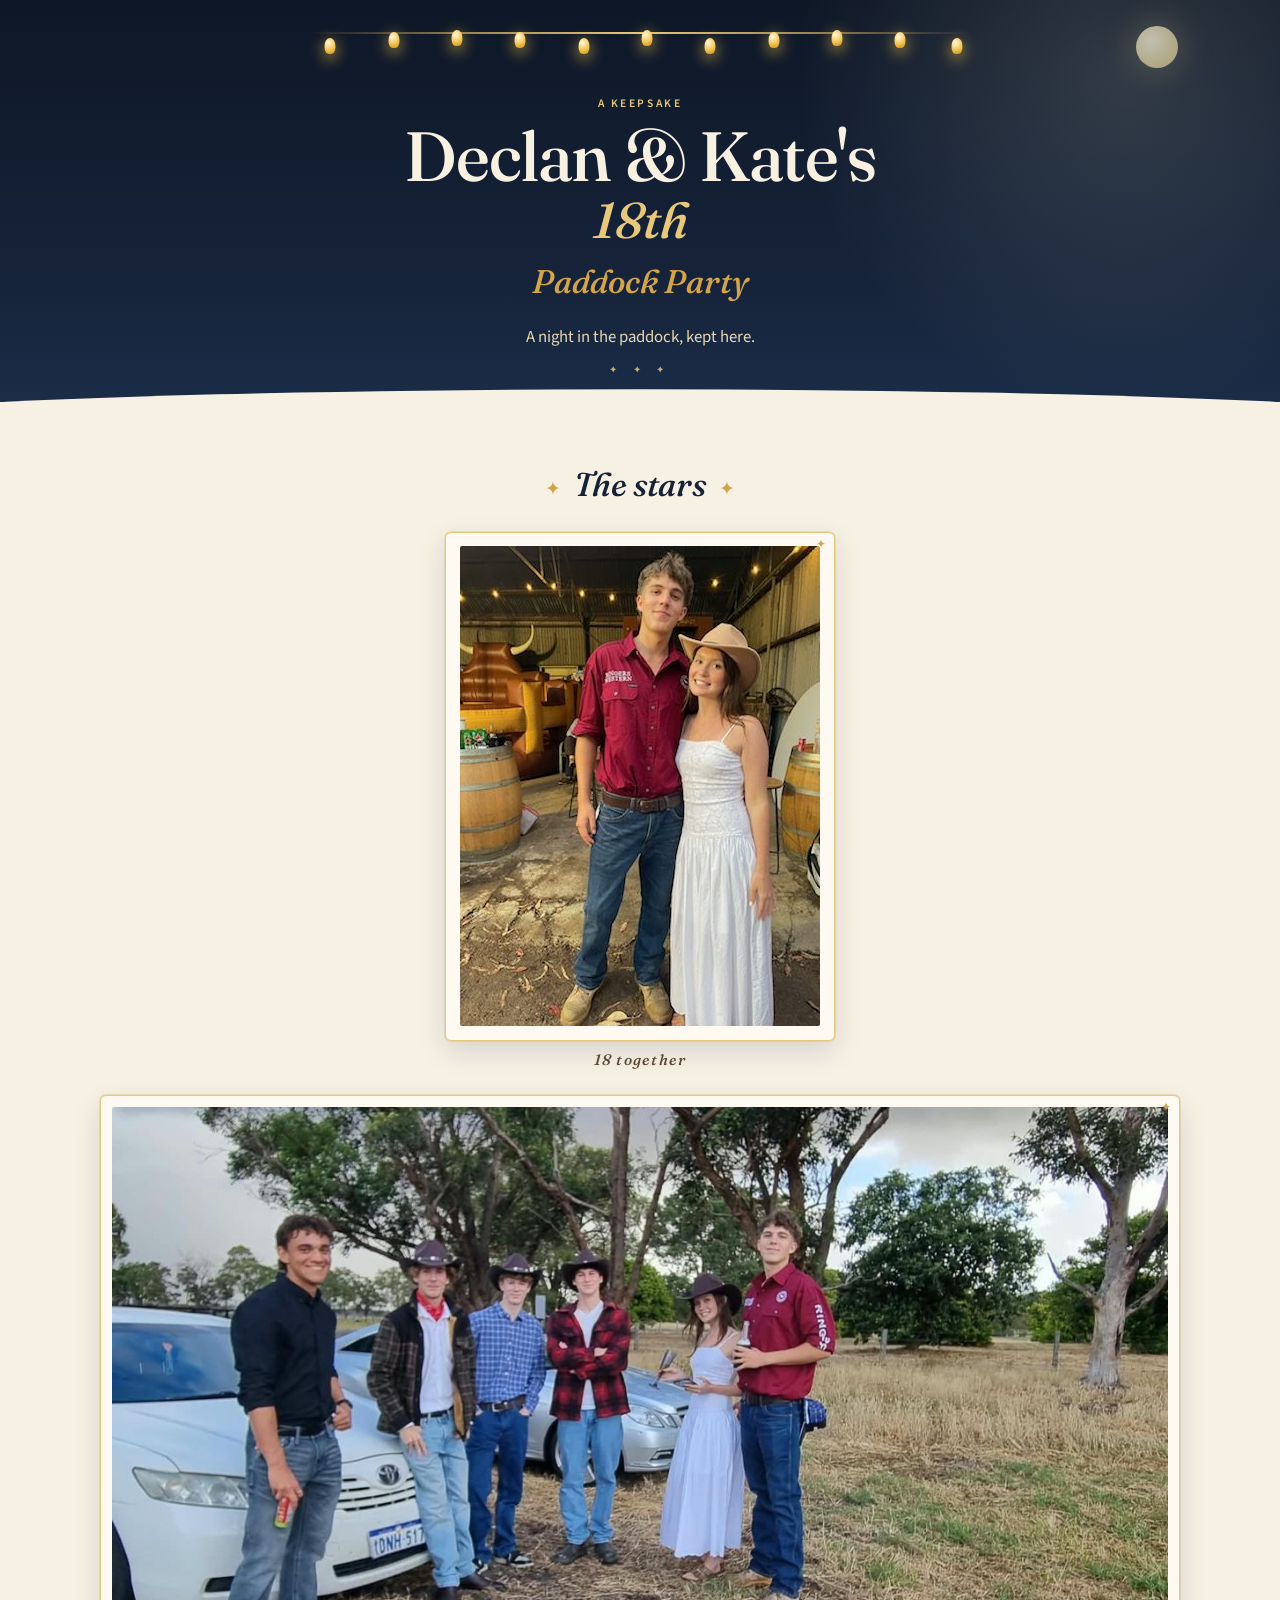
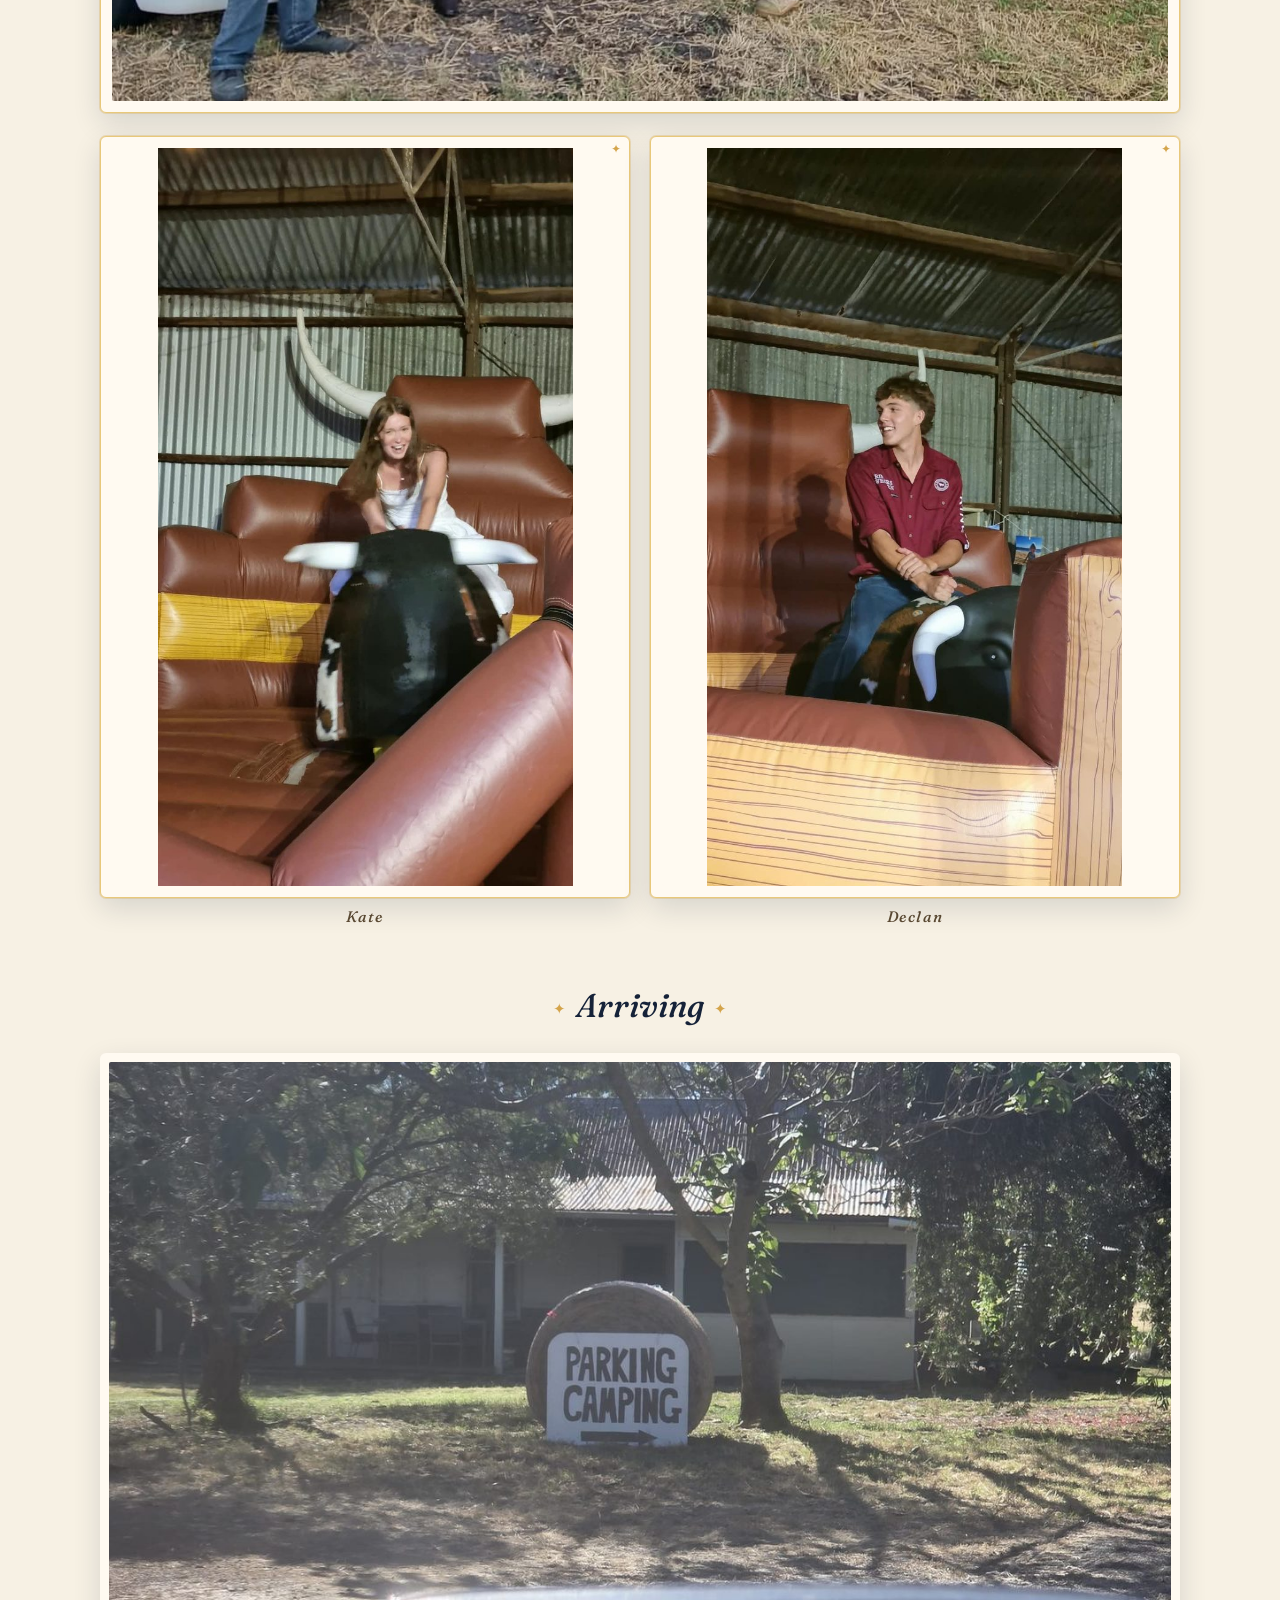
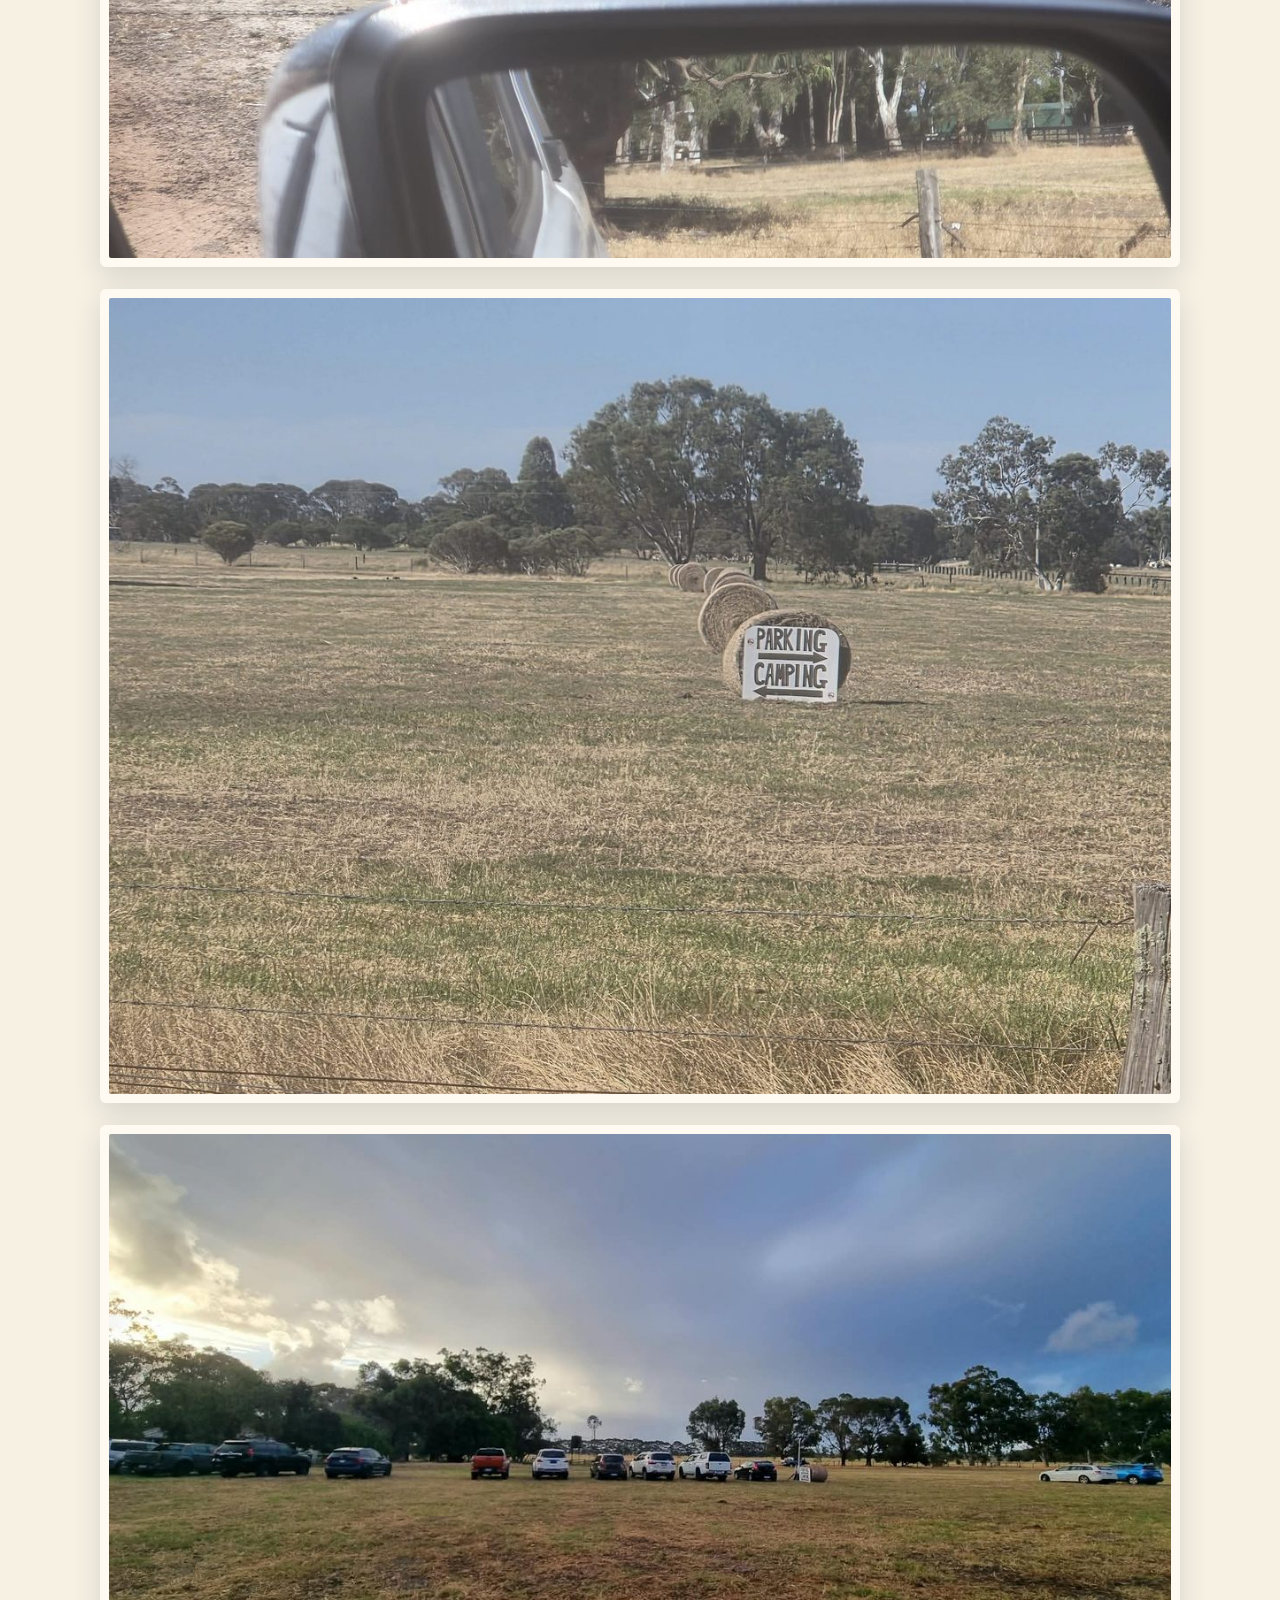
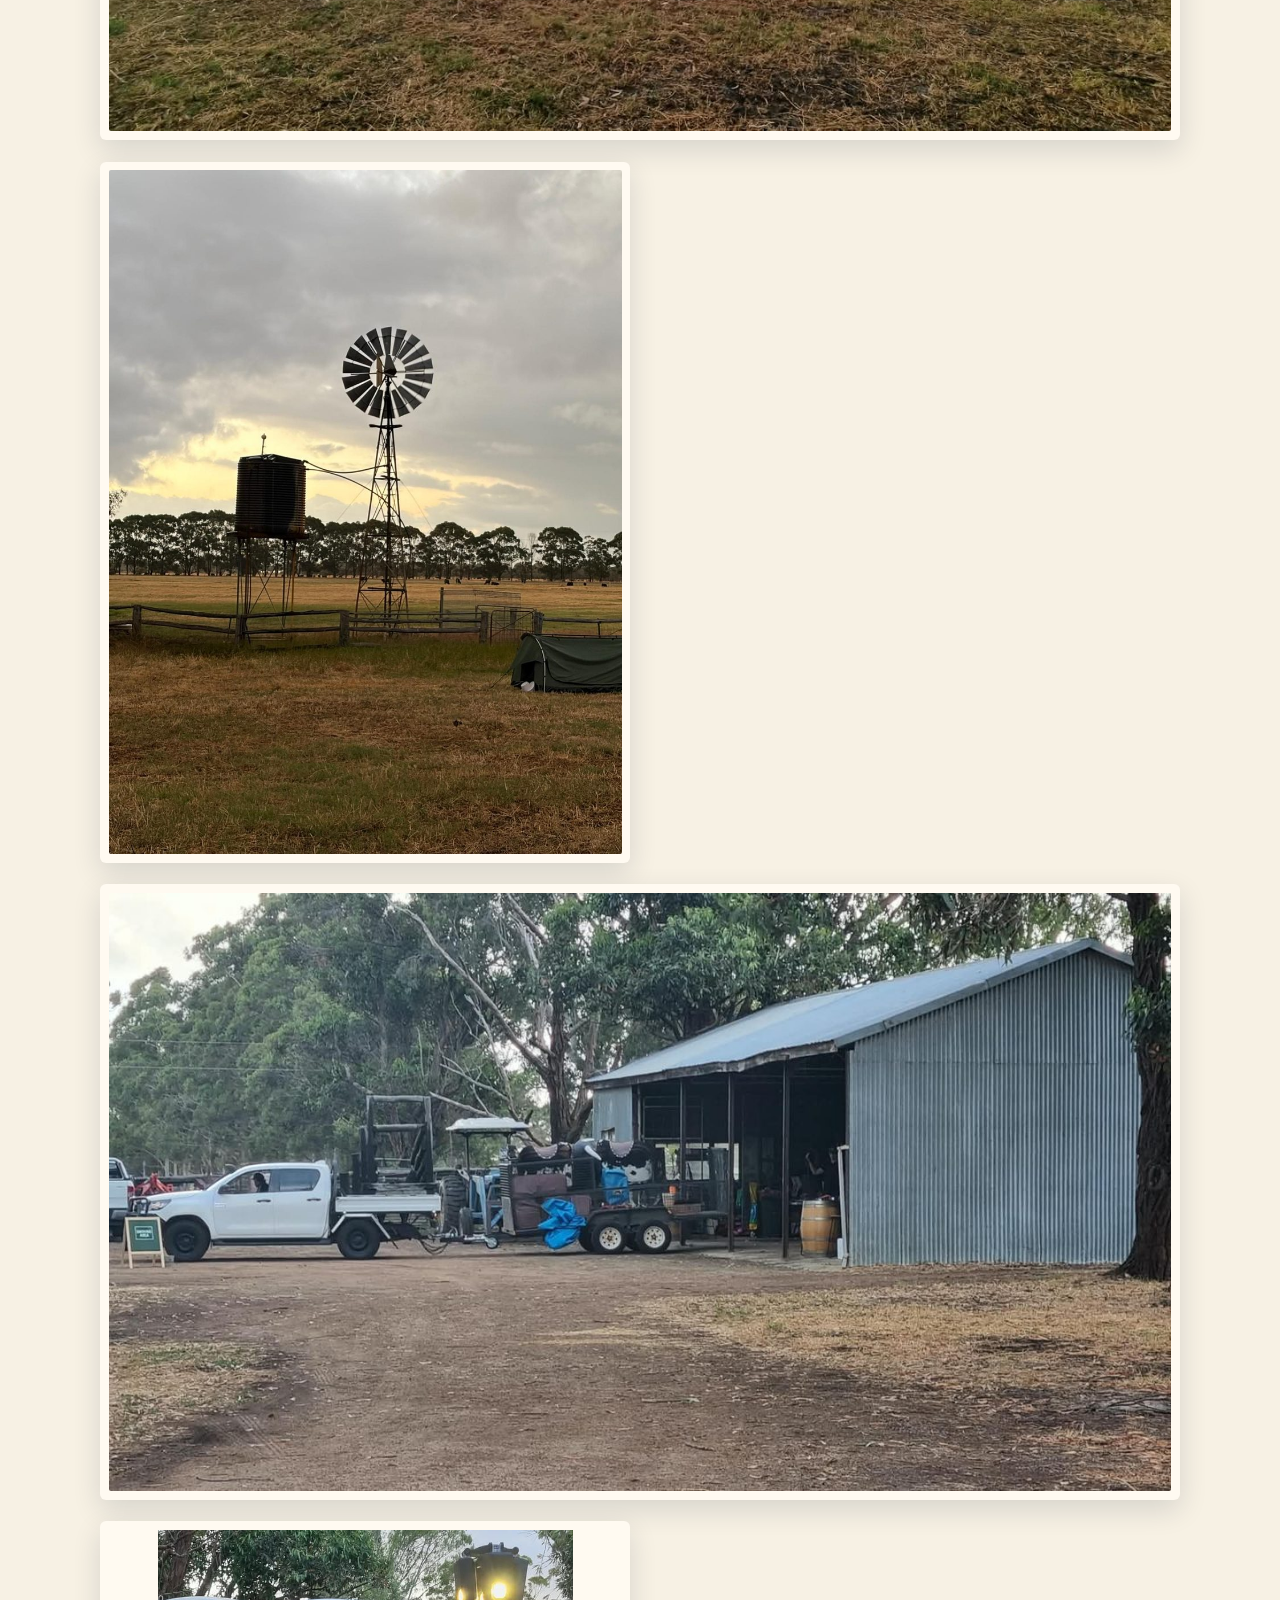
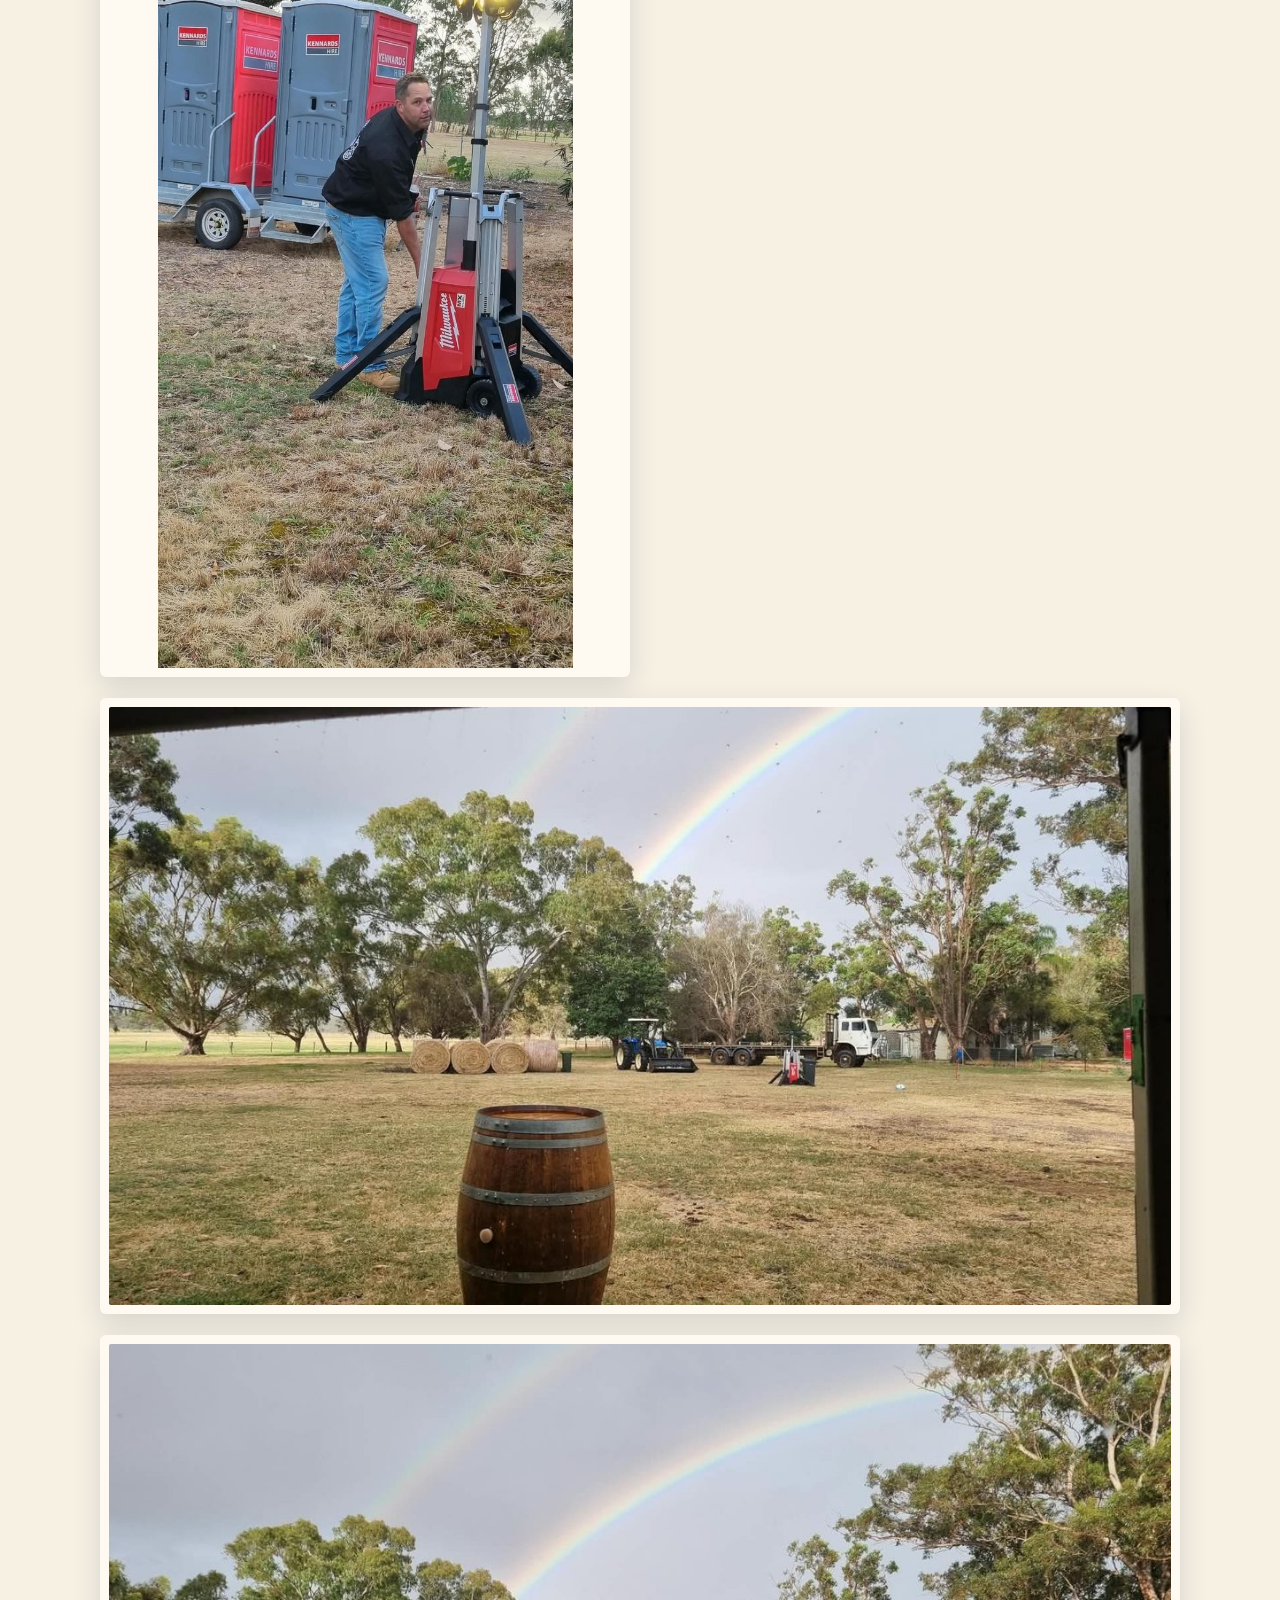
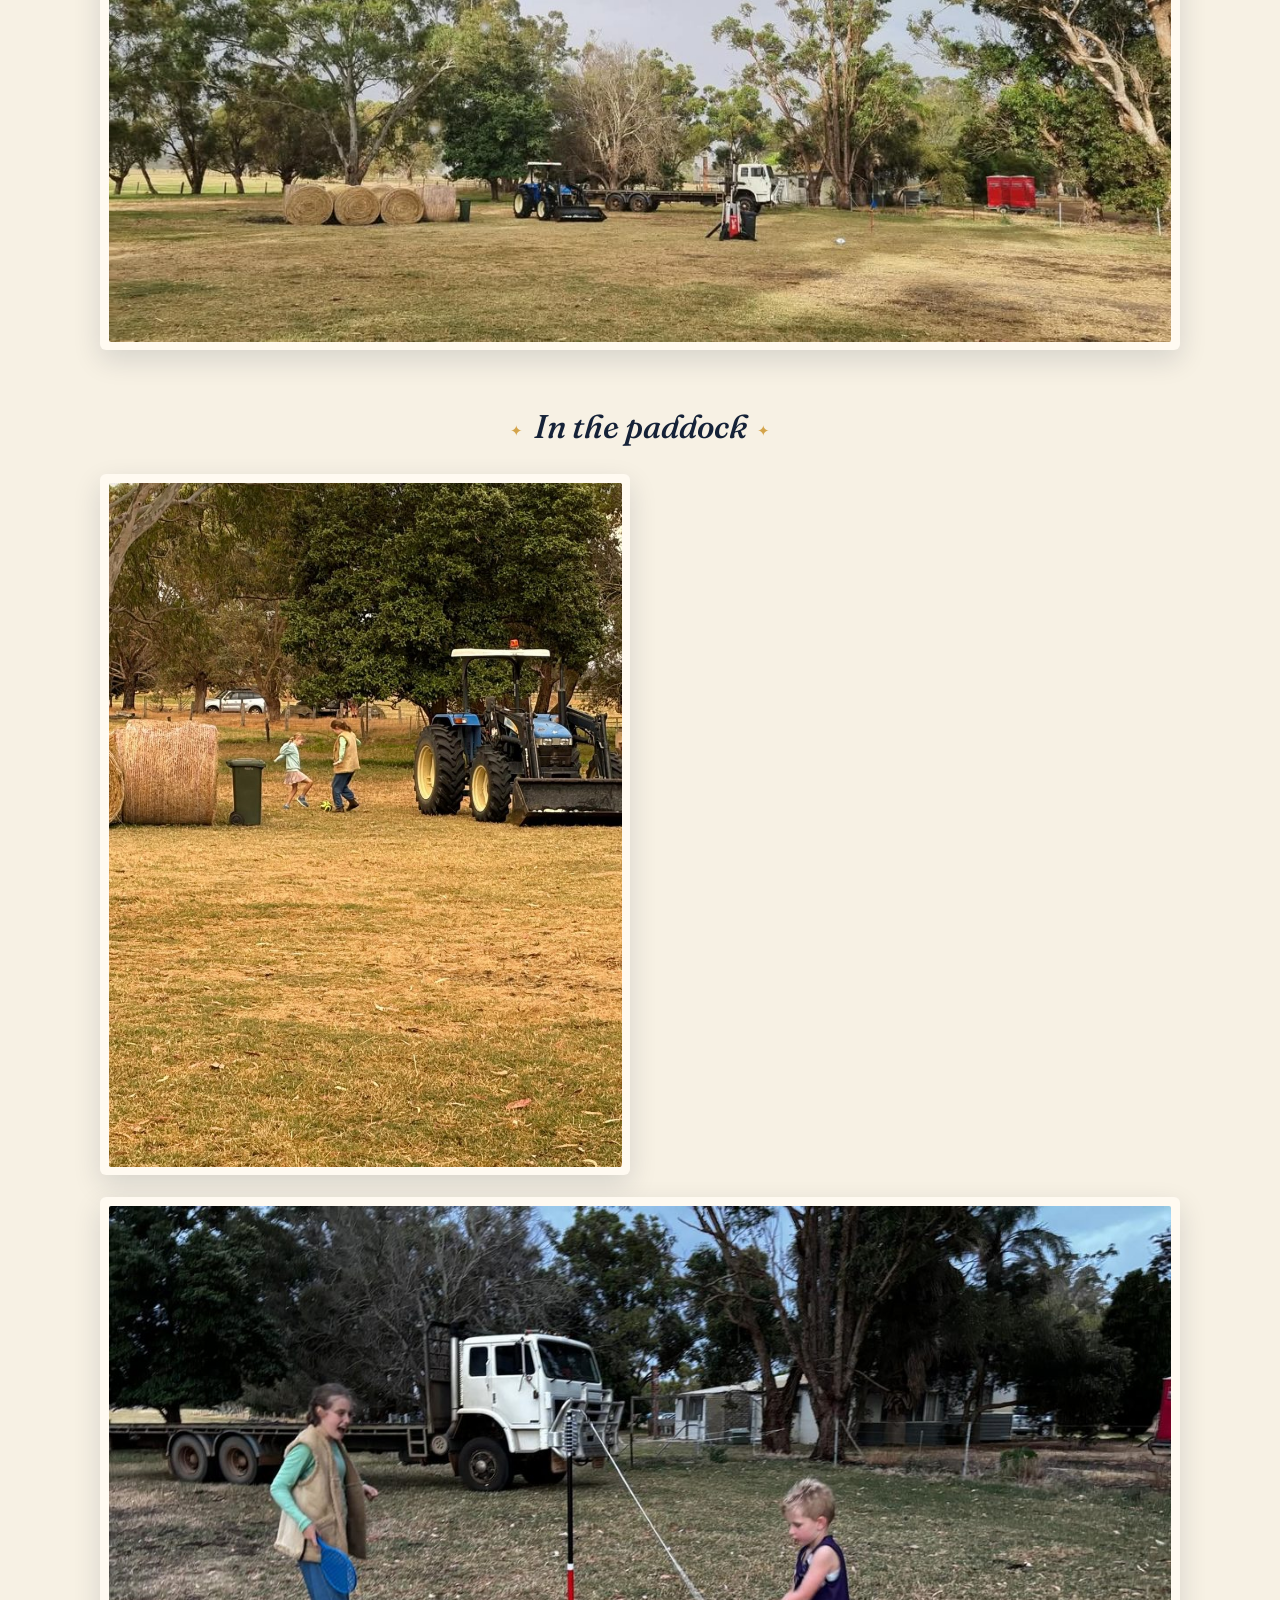
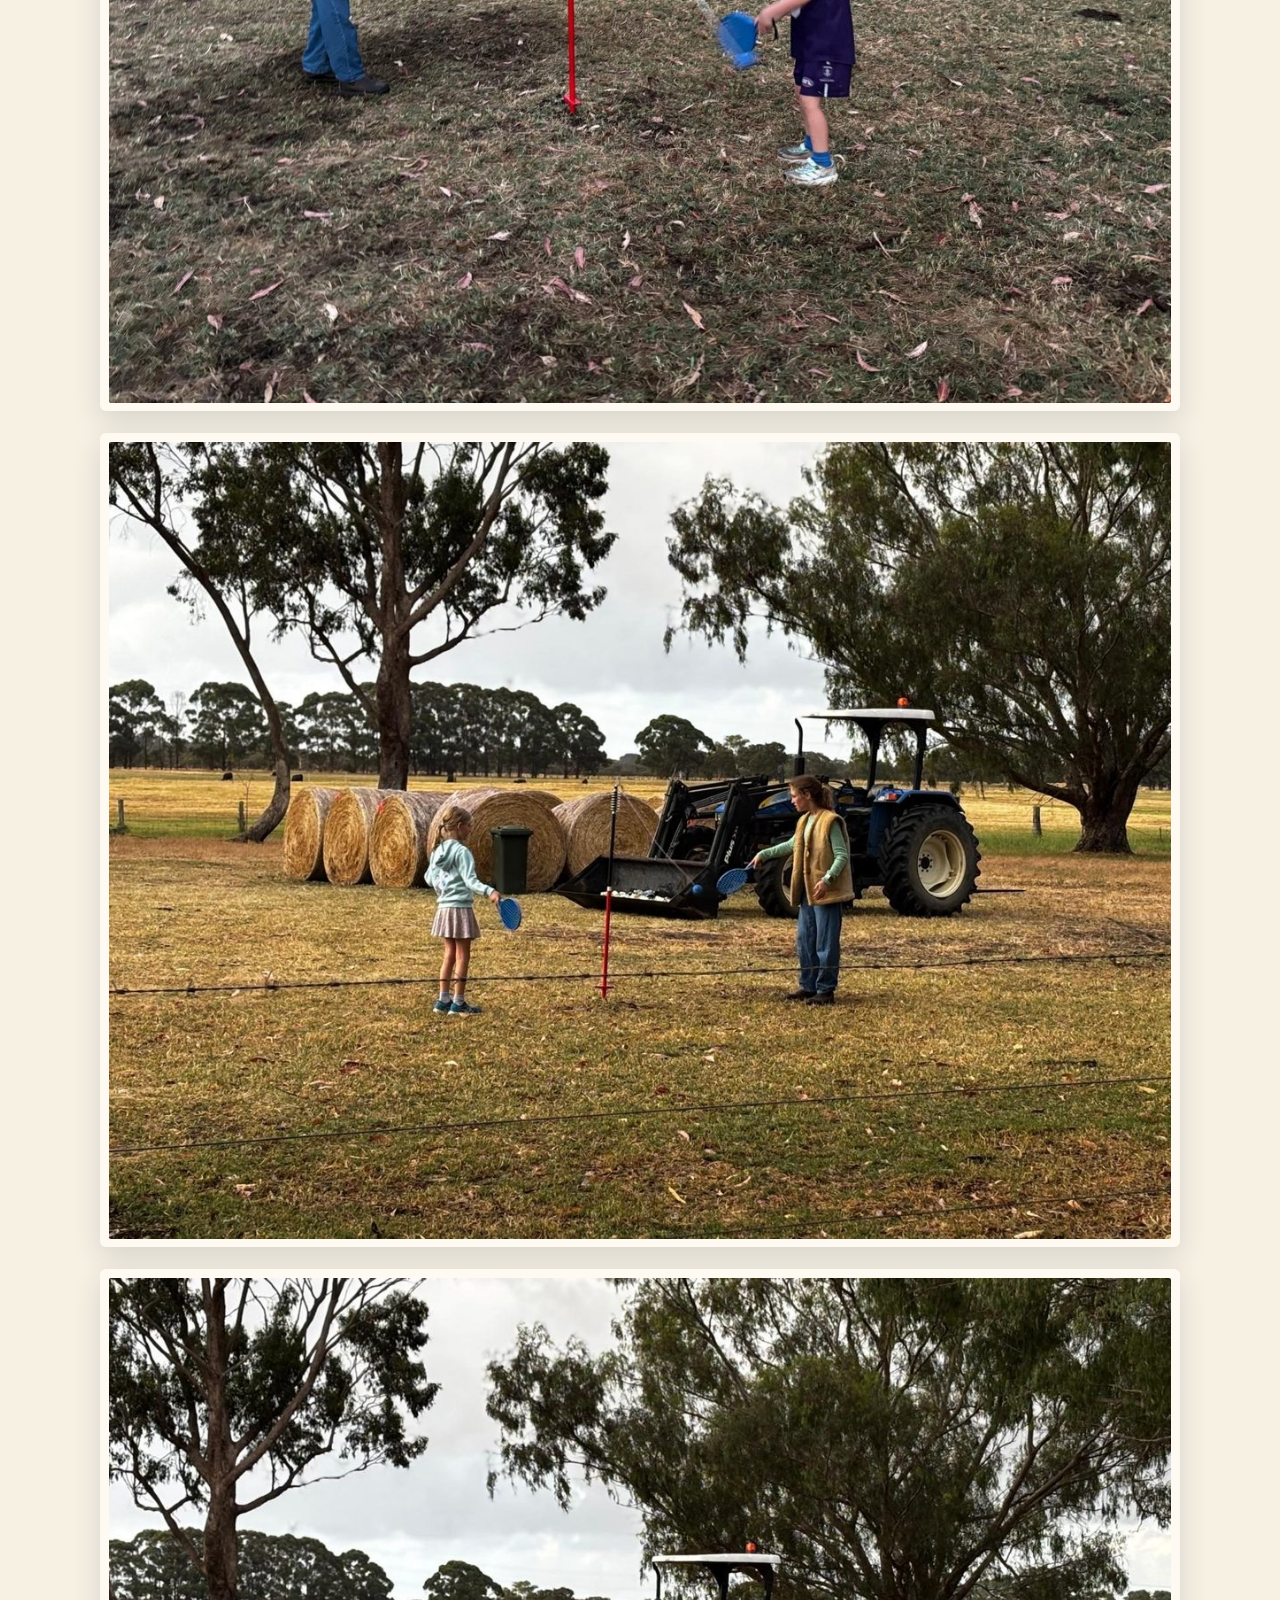
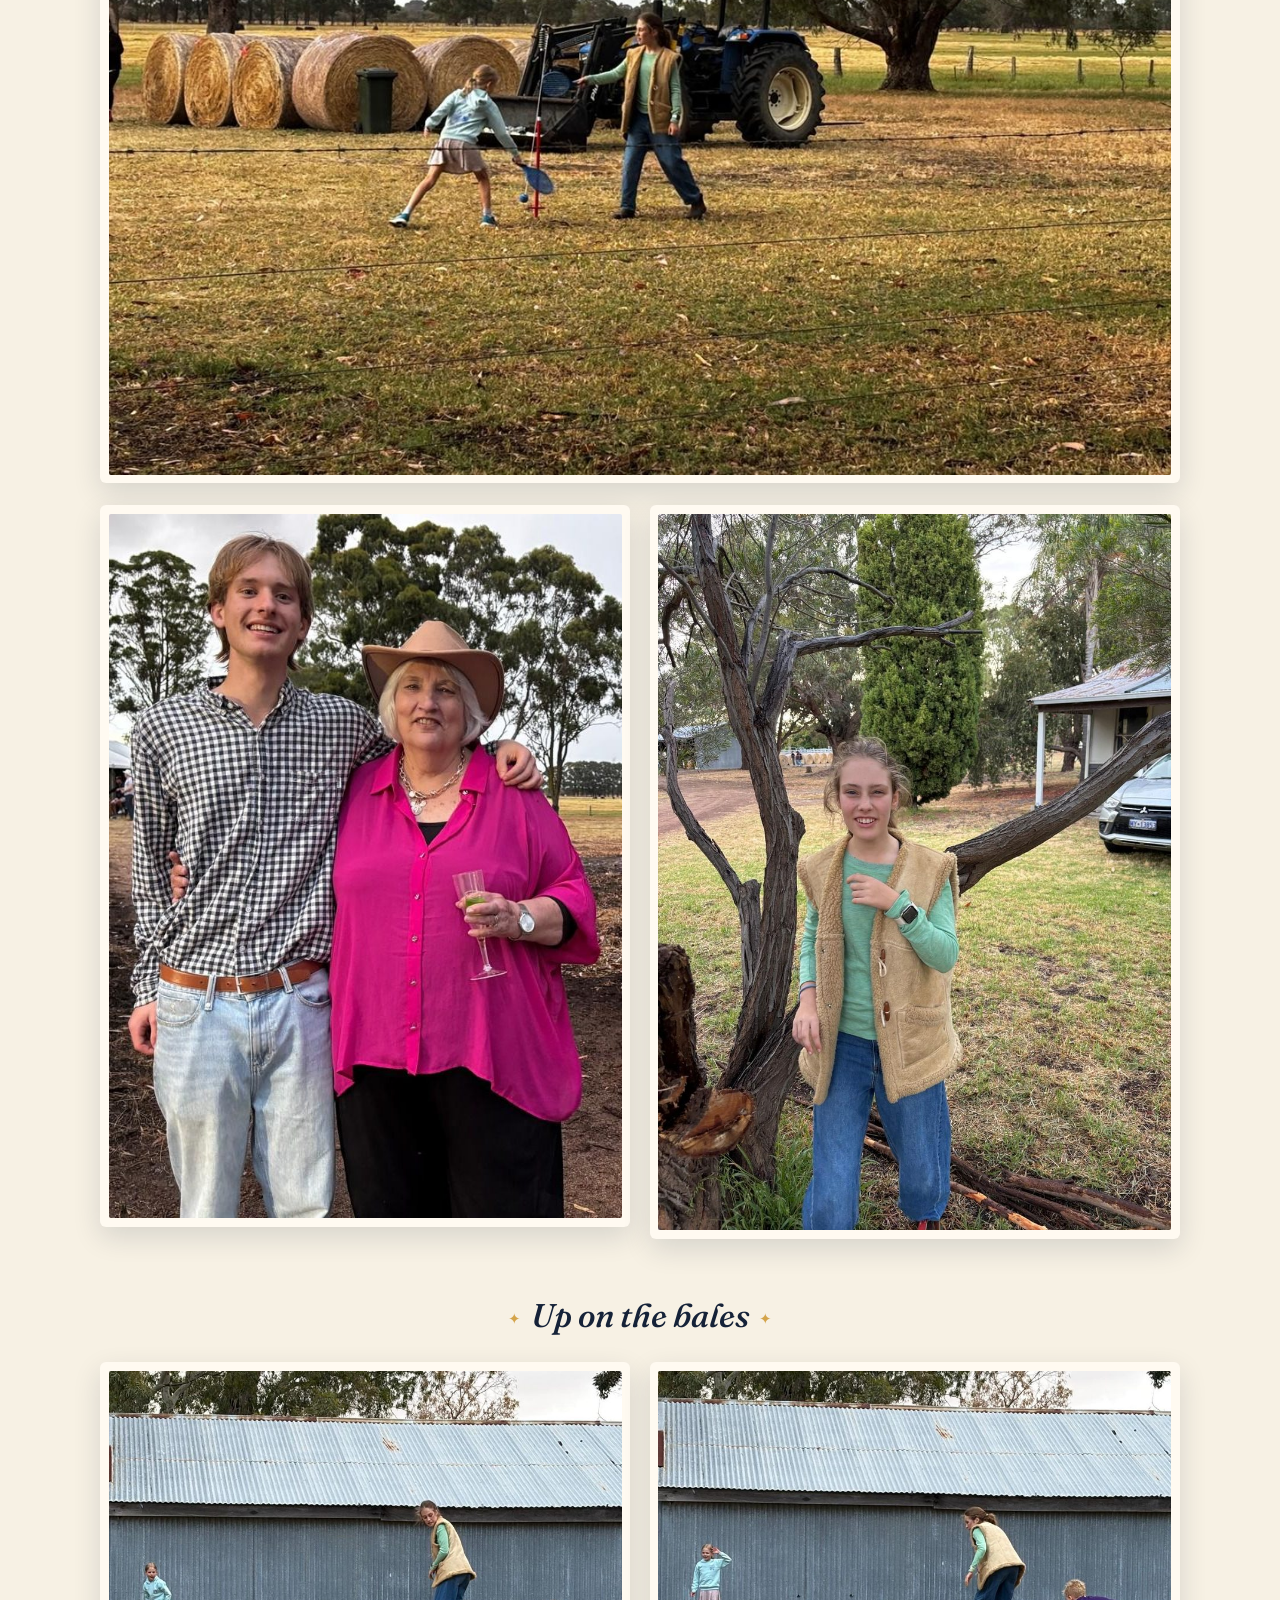
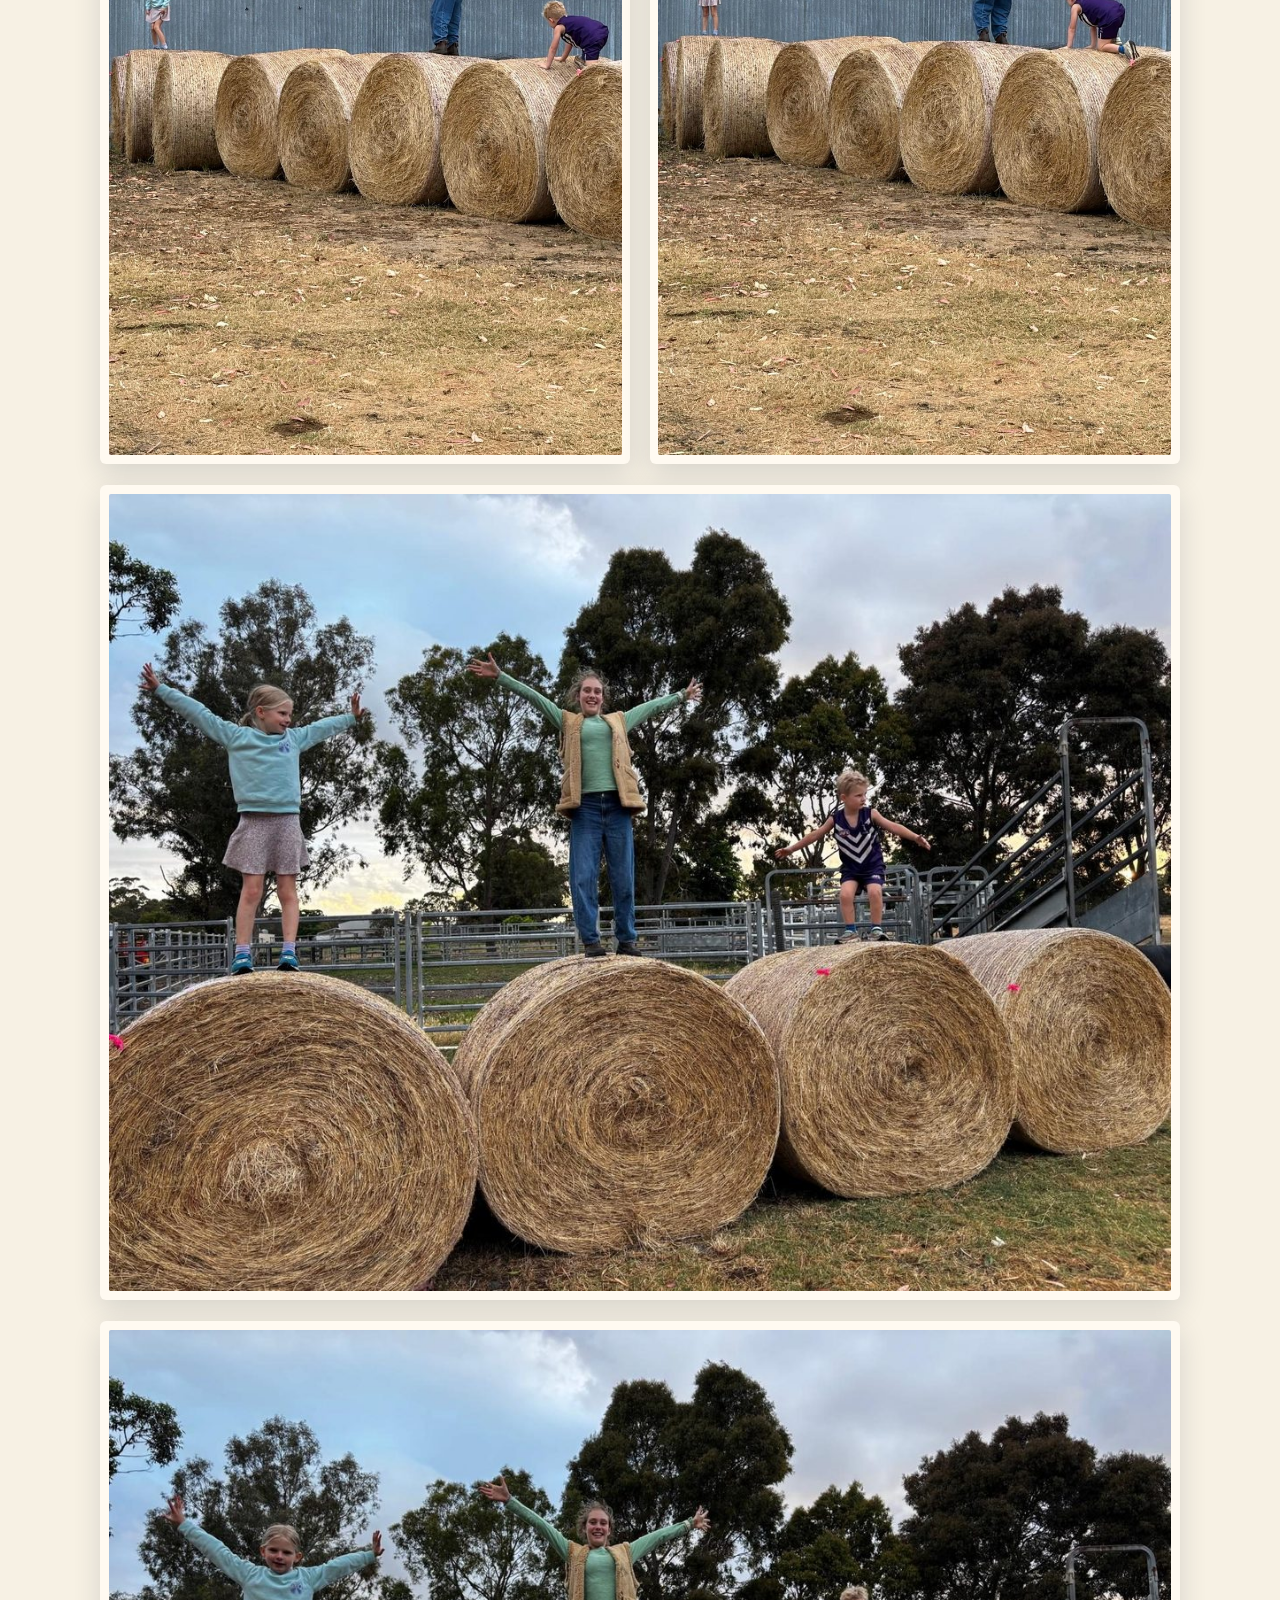
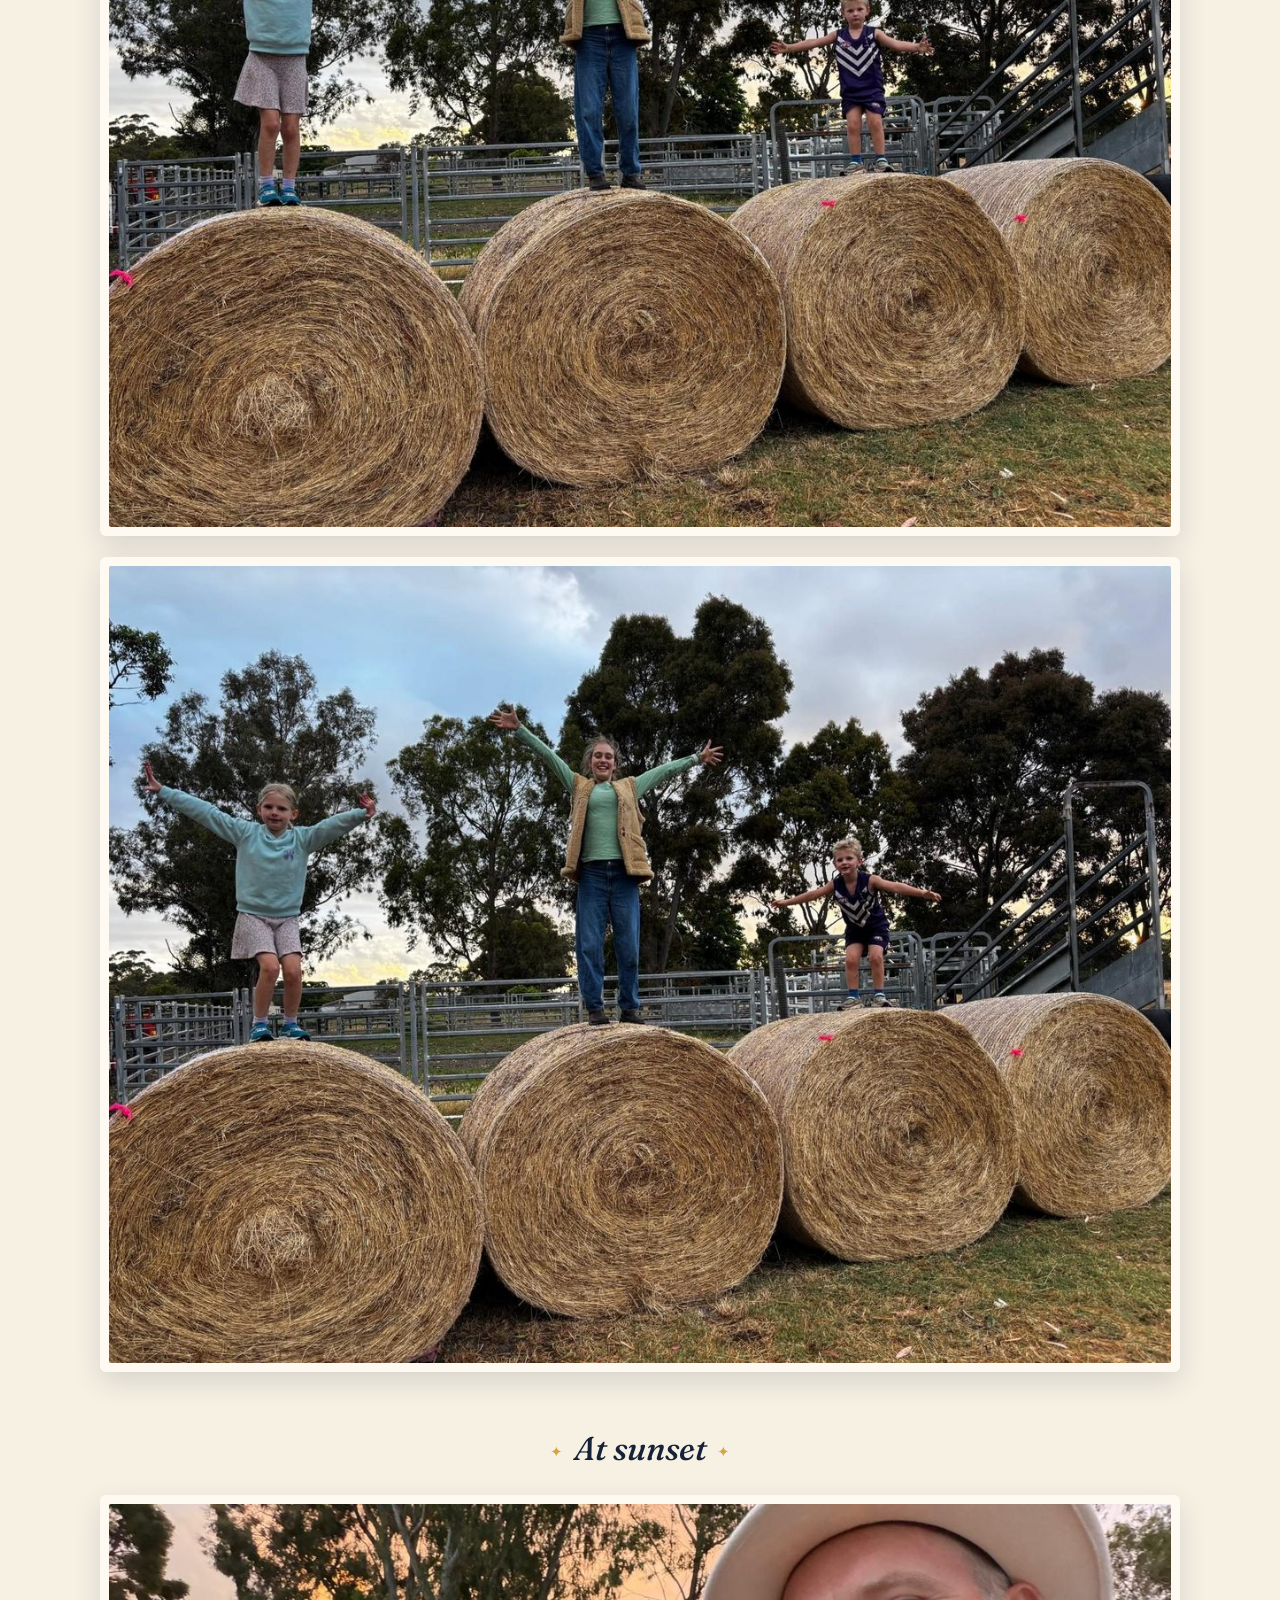
<file: index.html>
<!DOCTYPE html>
<html lang="en">
<head>
  <meta charset="utf-8">
  <meta name="viewport" content="width=device-width, initial-scale=1">
  <meta name="robots" content="noindex, nofollow">
  <title>Declan &amp; Kate's 18th — Paddock Party</title>
  <style>
@font-face {
  font-family: 'Fraunces';
  font-style: italic;
  font-weight: 500;
  font-display: swap;
  src: url('fonts/fraunces-italic-500-latin.woff2') format('woff2');
}

@font-face {
  font-family: 'Fraunces';
  font-style: normal;
  font-weight: 500 700;
  font-display: swap;
  src: url('fonts/fraunces-normal-500-latin.woff2') format('woff2');
}

@font-face {
  font-family: 'Source Sans 3';
  font-style: italic;
  font-weight: 400;
  font-display: swap;
  src: url('fonts/sourcesans3-italic-400-latin.woff2') format('woff2');
}

@font-face {
  font-family: 'Source Sans 3';
  font-style: normal;
  font-weight: 400 600;
  font-display: swap;
  src: url('fonts/sourcesans3-normal-400-latin.woff2') format('woff2');
}

:root {
  --sky: #152238;
  --sky-2: #1c2e4a;
  --navy: #0e1726;
  --gold: #d4a44a;
  --gold-soft: #e8c87a;
  --hay: #f3ead4;
  --cream: #f7f1e4;
  --paper: #fffaf1;
  --ink: #2a2118;
  --muted: #5c4a32;
  --rule: #d9c9a4;
  --shadow: 0 10px 28px rgba(21, 34, 56, 0.14);
}
* { box-sizing: border-box; }
html { scroll-behavior: smooth; }
body {
  margin: 0;
  font-family: "Source Sans 3", "Segoe UI", "Helvetica Neue", sans-serif;
  color: var(--ink);
  background: radial-gradient(1200px 500px at 50% -80px, #efe3c4 0%, var(--cream) 55%);
  line-height: 1.5;
  min-height: 100vh;
}
img, video { max-width: 100%; height: auto; }
a { color: inherit; }

.site-header {
  background:
    radial-gradient(circle at 88% 18%, rgba(255,255,230,0.14), transparent 28%),
    linear-gradient(180deg, var(--navy) 0%, var(--sky) 60%, var(--sky-2) 100%);
  color: var(--cream);
  text-align: center;
  padding: 1.4rem 1.25rem 3.25rem;
  position: relative;
  overflow: hidden;
}
.site-header::after {
  content: "";
  position: absolute;
  left: 0; right: 0; bottom: -1px;
  height: 42px;
  background: var(--cream);
  clip-path: ellipse(70% 100% at 50% 100%);
}
.moon {
  position: absolute;
  top: 1.6rem;
  right: 8%;
  width: 42px;
  height: 42px;
  border-radius: 50%;
  background: radial-gradient(circle at 35% 35%, #fff9df, #e8d9a0 70%);
  box-shadow: 0 0 28px 8px rgba(232, 216, 150, 0.22);
  opacity: 0.7;
  pointer-events: none;
}
.festoon {
  position: relative;
  height: 54px;
  max-width: 44rem;
  margin: 0 auto 1.15rem;
}
.festoon::before {
  content: "";
  position: absolute;
  left: 3%;
  right: 3%;
  top: 10px;
  height: 2px;
  background: linear-gradient(90deg, transparent, #c4a35acc, #e8c87a, #c4a35acc, transparent);
}
.festoon i {
  position: absolute;
  top: 10px;
  width: 11px;
  height: 16px;
  border-radius: 50% 50% 40% 40%;
  background: radial-gradient(circle at 35% 30%, #fff8d8, #f0c14b 58%, #c48420);
  box-shadow: 0 4px 14px 3px rgba(240, 193, 75, 0.45);
  transform: translateX(-50%);
  pointer-events: none;
}
.festoon i:nth-child(odd) { top: 16px; }
.festoon i:nth-child(3n) { top: 8px; }

.brand-kicker {
  font-family: "Source Sans 3", "Segoe UI", sans-serif;
  font-weight: 600;
  letter-spacing: 0.22em;
  text-transform: uppercase;
  font-size: 0.72rem;
  color: var(--gold-soft);
  margin: 0 0 0.55rem;
}
.brand-title {
  font-family: Fraunces, Georgia, "Palatino Linotype", Palatino, "Times New Roman", serif;
  font-weight: 500;
  font-size: clamp(2.15rem, 7.2vw, 4.35rem);
  line-height: 1.02;
  letter-spacing: -0.02em;
  margin: 0;
  color: #f8f1e2;
  font-synthesis: none;
}
.brand-title em {
  display: block;
  font-style: italic;
  font-weight: 500;
  color: var(--gold-soft);
  font-size: 0.72em;
  letter-spacing: 0;
  margin-top: 0.06em;
}
.brand-sub {
  font-family: Fraunces, Georgia, Palatino, serif;
  font-style: italic;
  font-weight: 500;
  font-size: clamp(1.35rem, 3.6vw, 2.05rem);
  color: var(--gold);
  margin: 0.7rem 0 0;
}
.lede {
  font-size: 1.05rem;
  max-width: 28rem;
  margin: 1.15rem auto 0;
  color: #e6d8b4;
  font-weight: 400;
}
.hero-stars {
  margin: 0.85rem 0 0;
  color: var(--gold-soft);
  letter-spacing: 0.7em;
  font-size: 0.62rem;
  opacity: 0.85;
}
.date-line {
  margin: 0.55rem 0 0;
  color: var(--gold-soft);
  letter-spacing: 0.08em;
  font-size: 0.92rem;
}

main {
  width: min(1080px, calc(100% - 2rem));
  margin: 0 auto 4rem;
  padding-top: 0.5rem;
}
.section {
  margin: 2.75rem 0 3.25rem;
}
.section-head {
  text-align: center;
  margin: 0 0 1.4rem;
}
.section-head h2 {
  font-family: Fraunces, Georgia, Palatino, serif;
  font-weight: 500;
  font-style: italic;
  font-size: clamp(1.55rem, 3vw, 2.05rem);
  margin: 0;
  color: var(--sky);
}
.section-head h2::before,
.section-head h2::after {
  content: "✦";
  font-style: normal;
  font-size: 0.45em;
  color: var(--gold);
  vertical-align: middle;
  margin: 0 0.7em;
  letter-spacing: 0;
}

.gallery {
  display: grid;
  grid-template-columns: 1fr;
  gap: 1.35rem 1.2rem;
}
@media (min-width: 720px) {
  .gallery { grid-template-columns: 1fr 1fr; }
  .card.wide { grid-column: 1 / -1; }
}
.card {
  margin: 0;
  background: transparent;
}
.card button.shot {
  display: block;
  width: 100%;
  padding: 0;
  border: 0;
  background: var(--paper);
  cursor: zoom-in;
  border-radius: 6px;
  box-shadow: var(--shadow);
  padding: 0.55rem;
  transition: transform 0.2s ease, box-shadow 0.2s ease;
}
.card button.shot:hover {
  transform: translateY(-2px);
  box-shadow: 0 14px 32px rgba(21, 34, 56, 0.18);
}
.card button.shot:focus-visible {
  outline: 2px solid var(--gold);
  outline-offset: 3px;
}
.card img,
.card video {
  display: block;
  width: 100%;
  height: auto;
  object-fit: contain;
  background: var(--paper);
  border-radius: 2px;
}
@media (min-width: 720px) {
  .card:not(.wide) img {
    max-height: 82vh;
  }
}

/* Highlights: full-width feature frames with a quiet gold edge and star */
#section-highlights {
  margin-top: 1.35rem;
}
#section-highlights .gallery {
  grid-template-columns: 1fr;
  gap: 1.6rem;
}
#section-highlights .section-head h2::before,
#section-highlights .section-head h2::after {
  font-size: 0.58em;
}
.card.highlight button.shot {
  position: relative;
  width: fit-content;
  max-width: 100%;
  margin: 0 auto;
  padding: 0.7rem;
  border: 1px solid var(--gold-soft);
  box-shadow: 0 0 0 1px rgba(212, 164, 74, 0.28), var(--shadow);
}
.card.highlight button.shot::after {
  content: "✦";
  position: absolute;
  top: 0.35rem;
  right: 0.5rem;
  color: var(--gold);
  font-size: 0.78rem;
  line-height: 1;
  pointer-events: none;
}
#section-highlights .card img {
  width: auto;
  max-width: 100%;
  max-height: 90vh;
  height: auto;
  margin: 0 auto;
}

/* The stars: lead image full width, Kate and Declan as a pair */
#section-stars {
  margin-top: 1.35rem;
}
#section-stars .gallery {
  grid-template-columns: 1fr;
  gap: 1.45rem 1.2rem;
}
@media (min-width: 720px) {
  #section-stars .gallery {
    grid-template-columns: 1fr 1fr;
  }
  #section-stars .card.wide {
    grid-column: 1 / -1;
  }
}
#section-stars .section-head h2::before,
#section-stars .section-head h2::after {
  font-size: 0.58em;
}
#section-stars .card.wide button.shot {
  width: 100%;
}
#section-stars .card.wide img {
  width: 100%;
  height: auto;
  max-height: 82vh;
  object-fit: contain;
}
#section-stars .card:not(.wide) button.shot {
  width: 100%;
}
#section-stars .card:not(.wide) img {
  width: 100%;
  height: auto;
  max-height: 82vh;
  object-fit: contain;
}
#section-stars .card.centerpiece {
  grid-column: 1 / -1;
  display: flex;
  flex-direction: column;
  align-items: center;
}
#section-stars .card.centerpiece button.shot {
  width: fit-content;
  max-width: 100%;
  padding: 0.85rem;
}
#section-stars .card.centerpiece img {
  width: auto;
  max-width: 100%;
  height: auto;
  /* Keep the small portrait at its natural size; never upscale. */
  image-rendering: auto;
}
.star-name {
  font-family: Fraunces, Georgia, Palatino, serif;
  font-style: italic;
  font-weight: 500;
  font-size: 0.95rem;
  letter-spacing: 0.08em;
  text-align: center;
  color: var(--muted);
  margin: 0.5rem 0 0;
}
.video-card .video-wrap {
  background: var(--paper);
  border-radius: 6px;
  box-shadow: var(--shadow);
  padding: 0.55rem;
}
.video-card video {
  background: var(--navy);
  width: 100%;
  max-height: 82vh;
}
.video-placeholder {
  position: relative;
  display: block;
  margin: 0;
}
.video-placeholder img {
  width: 100%;
  height: auto;
  max-height: 82vh;
  object-fit: contain;
  display: block;
  background: var(--navy);
  border-radius: 2px;
}
.play-badge {
  position: absolute;
  left: 50%;
  top: 50%;
  transform: translate(-50%, -50%);
  width: 70px;
  height: 70px;
  border-radius: 50%;
  background: rgba(15, 23, 38, 0.62);
  border: 2px solid var(--gold-soft);
  pointer-events: none;
}
.play-badge::after {
  content: "";
  position: absolute;
  left: 27px;
  top: 22px;
  border-style: solid;
  border-width: 13px 0 13px 22px;
  border-color: transparent transparent transparent var(--gold-soft);
}

.site-footer {
  text-align: center;
  padding: 1rem 1.25rem 3rem;
  color: var(--muted);
  font-family: Fraunces, Georgia, Palatino, serif;
  font-style: italic;
  font-size: 1rem;
}
.site-footer .rule {
  width: 4.5rem;
  height: 1px;
  background: var(--rule);
  margin: 0 auto 1rem;
}

.site-footer .book-link {
  margin: 0;
  font-size: 0.92rem;
}
.site-footer .book-link a {
  color: var(--muted);
  text-decoration: none;
}
.site-footer .book-link a:hover,
.site-footer .book-link a:focus-visible {
  color: var(--sky);
  text-decoration: underline;
  text-underline-offset: 3px;
}

/* Lightbox */
.lb {
  position: fixed;
  inset: 0;
  background: #0c121c;
  display: none;
  z-index: 9999;
  color: var(--cream);
  align-items: center;
  justify-content: center;
  flex-direction: column;
  padding: 0;
}
.lb.open { display: flex; }
.lb img {
  max-width: min(100vw - 2rem, 1400px);
  max-height: calc(100vh - 2.5rem);
  object-fit: contain;
  box-shadow: 0 10px 40px rgba(0,0,0,0.45);
}
.lb-btn {
  position: absolute;
  appearance: none;
  border: 0;
  background: rgba(255,255,255,0.08);
  color: var(--cream);
  width: 48px;
  height: 48px;
  border-radius: 50%;
  font-size: 1.6rem;
  line-height: 1;
  cursor: pointer;
  display: grid;
  place-items: center;
}
.lb-btn:hover, .lb-btn:focus-visible {
  background: rgba(212, 164, 74, 0.3);
  outline: 2px solid var(--gold);
}
.lb-close { top: 0.7rem; right: 0.7rem; font-size: 1.8rem; }
.lb-prev { left: 0.6rem; top: 50%; transform: translateY(-50%); }
.lb-next { right: 0.6rem; top: 50%; transform: translateY(-50%); }
body.lb-lock { overflow: hidden; }

@media (max-width: 719px) {
  .site-header { padding-bottom: 2.6rem; }
  .lb-prev, .lb-next { top: auto; bottom: 0.7rem; transform: none; }
  .lb img { max-height: calc(100vh - 5.5rem); }
  .card button.shot { padding: 0.4rem; }
}
@media (prefers-reduced-motion: reduce) {
  html { scroll-behavior: auto; }
  .card button.shot { transition: none; }
}
  </style>
</head>
<body>
  <header class="site-header">
    <span class="moon" aria-hidden="true"></span>
    <div class="festoon" aria-hidden="true">
      <i style="left:6%"></i><i style="left:15%"></i><i style="left:24%"></i>
      <i style="left:33%"></i><i style="left:42%"></i><i style="left:51%"></i>
      <i style="left:60%"></i><i style="left:69%"></i><i style="left:78%"></i>
      <i style="left:87%"></i><i style="left:95%"></i>
    </div>
    <p class="brand-kicker">A keepsake</p>
    <h1 class="brand-title">Declan &amp; Kate's <em>18th</em></h1>
    <p class="brand-sub">Paddock Party</p>
    <p class="lede">A night in the paddock, kept here.</p>
    <p class="hero-stars" aria-hidden="true">✦ ✦ ✦</p>
    
  </header>

  <main>
    <section class="section stars" id="section-stars">
      <header class="section-head"><h2>The stars</h2></header>
      <div class="gallery">
    <figure class="card highlight star centerpiece">
      <button type="button" class="shot" data-slide="0" aria-label="18 together">
        <img src="img/01-18-together.jpg" alt="Kate and Declan together: him in a red shirt, her in a white dress and a hat" width="360" height="480" loading="lazy">
      </button>
      <p class="star-name">18 together</p>
    </figure>
    <figure class="card wide highlight star">
      <button type="button" class="shot" data-slide="1" aria-label="A group in western gear standing by cars in a paddock, with Kate in a white dress and Declan in a red shirt at the right">
        <img src="img/02-the-stars.jpg" alt="A group in western gear standing by cars in a paddock, with Kate in a white dress and Declan in a red shirt at the right" width="1600" height="900" loading="lazy">
      </button>
    </figure>
    <figure class="card highlight star">
      <button type="button" class="shot" data-slide="2" aria-label="Kate">
        <img src="img/03-kate.jpg" alt="Kate riding the mechanical bull, in a white dress" width="900" height="1600" loading="lazy">
      </button>
      <p class="star-name">Kate</p>
    </figure>
    <figure class="card highlight star">
      <button type="button" class="shot" data-slide="3" aria-label="Declan">
        <img src="img/04-declan.jpg" alt="Declan riding the mechanical bull, in a red shirt" width="900" height="1600" loading="lazy">
      </button>
      <p class="star-name">Declan</p>
    </figure>
      </div>
    </section>
    <section class="section" id="section-arriving">
      <header class="section-head"><h2>Arriving</h2></header>
      <div class="gallery">
    <figure class="card wide">
      <button type="button" class="shot" data-slide="4" aria-label="A hand-painted PARKING / CAMPING sign with an arrow, on a round hay bale in front of a farmhouse, photographed through a car window">
        <img src="img/05-parking-by-the-house.jpg" alt="A hand-painted PARKING / CAMPING sign with an arrow, on a round hay bale in front of a farmhouse, photographed through a car window" width="1600" height="1200" loading="lazy">
      </button>
    </figure>
    <figure class="card wide">
      <button type="button" class="shot" data-slide="5" aria-label="A hand-painted PARKING / CAMPING sign on a round hay bale, with a line of bales stretching across a paddock">
        <img src="img/06-parking-across-the-paddock.jpg" alt="A hand-painted PARKING / CAMPING sign on a round hay bale, with a line of bales stretching across a paddock" width="1600" height="1200" loading="lazy">
      </button>
    </figure>
    <figure class="card wide">
      <button type="button" class="shot" data-slide="6" aria-label="A row of cars parked in a paddock under a stormy sky">
        <img src="img/07-cars-in-the-paddock.jpg" alt="A row of cars parked in a paddock under a stormy sky" width="1600" height="900" loading="lazy">
      </button>
    </figure>
    <figure class="card">
      <button type="button" class="shot" data-slide="7" aria-label="A windmill and water tank in a paddock, with a swag by the fence under a cloudy sky">
        <img src="img/08-windmill.jpg" alt="A windmill and water tank in a paddock, with a swag by the fence under a cloudy sky" width="1200" height="1600" loading="lazy">
      </button>
    </figure>
    <figure class="card wide">
      <button type="button" class="shot" data-slide="8" aria-label="A white ute and a trailer parked beside a corrugated iron shed">
        <img src="img/09-ute-and-shed.jpg" alt="A white ute and a trailer parked beside a corrugated iron shed" width="1600" height="900" loading="lazy">
      </button>
    </figure>
    <figure class="card">
      <button type="button" class="shot" data-slide="9" aria-label="A man setting up a Milwaukee light tower beside portable toilets in a paddock">
        <img src="img/10-light-tower.jpg" alt="A man setting up a Milwaukee light tower beside portable toilets in a paddock" width="900" height="1600" loading="lazy">
      </button>
    </figure>
    <figure class="card wide">
      <button type="button" class="shot" data-slide="10" aria-label="A rainbow over a paddock, framed by a wine barrel, with a tractor, a truck and hay bales">
        <img src="img/11-rainbow-and-barrel.jpg" alt="A rainbow over a paddock, framed by a wine barrel, with a tractor, a truck and hay bales" width="1600" height="900" loading="lazy">
      </button>
    </figure>
    <figure class="card wide">
      <button type="button" class="shot" data-slide="11" aria-label="A double rainbow over hay bales, a tractor and a truck in a paddock">
        <img src="img/12-double-rainbow.jpg" alt="A double rainbow over hay bales, a tractor and a truck in a paddock" width="1600" height="900" loading="lazy">
      </button>
    </figure>
      </div>
    </section>
    <section class="section" id="section-paddock">
      <header class="section-head"><h2>In the paddock</h2></header>
      <div class="gallery">
    <figure class="card">
      <button type="button" class="shot" data-slide="12" aria-label="Two children and a ball on dry grass beside a blue tractor and a round hay bale">
        <img src="img/13-tractor.jpg" alt="Two children and a ball on dry grass beside a blue tractor and a round hay bale" width="1200" height="1600" loading="lazy">
      </button>
    </figure>
    <figure class="card wide">
      <button type="button" class="shot" data-slide="13" aria-label="Two children playing totem tennis on the grass, with a white truck behind them">
        <img src="img/14-totem-tennis-truck.jpg" alt="Two children playing totem tennis on the grass, with a white truck behind them" width="1600" height="1200" loading="lazy">
      </button>
    </figure>
    <figure class="card wide">
      <button type="button" class="shot" data-slide="14" aria-label="Two children playing totem tennis beside a blue tractor and a row of hay bales">
        <img src="img/15-totem-tennis-tractor.jpg" alt="Two children playing totem tennis beside a blue tractor and a row of hay bales" width="1600" height="1200" loading="lazy">
      </button>
    </figure>
    <figure class="card wide">
      <button type="button" class="shot" data-slide="15" aria-label="A child swinging at totem tennis beside a blue tractor and hay bales">
        <img src="img/16-totem-tennis-swing.jpg" alt="A child swinging at totem tennis beside a blue tractor and hay bales" width="1600" height="1200" loading="lazy">
      </button>
    </figure>
    <figure class="card">
      <button type="button" class="shot" data-slide="16" aria-label="A young man in a checked shirt standing with a woman in a pink shirt and a hat">
        <img src="img/17-checked-and-pink.jpg" alt="A young man in a checked shirt standing with a woman in a pink shirt and a hat" width="670" height="920" loading="lazy">
      </button>
    </figure>
    <figure class="card">
      <button type="button" class="shot" data-slide="17" aria-label="A girl in a sheepskin vest standing beside a weathered tree">
        <img src="img/18-by-the-tree.jpg" alt="A girl in a sheepskin vest standing beside a weathered tree" width="1145" height="1600" loading="lazy">
      </button>
    </figure>
      </div>
    </section>
    <section class="section" id="section-bales">
      <header class="section-head"><h2>Up on the bales</h2></header>
      <div class="gallery">
    <figure class="card">
      <button type="button" class="shot" data-slide="18" aria-label="Three children climbing a row of round hay bales beside a corrugated-iron shed">
        <img src="img/19-climbing-bales.jpg" alt="Three children climbing a row of round hay bales beside a corrugated-iron shed" width="1200" height="1600" loading="lazy">
      </button>
    </figure>
    <figure class="card">
      <button type="button" class="shot" data-slide="19" aria-label="Three children on a row of round hay bales beside a corrugated-iron shed, one shading her eyes">
        <img src="img/20-climbing-bales-alt.jpg" alt="Three children on a row of round hay bales beside a corrugated-iron shed, one shading her eyes" width="1200" height="1600" loading="lazy">
      </button>
    </figure>
    <figure class="card wide">
      <button type="button" class="shot" data-slide="20" aria-label="Three children standing on round hay bales with their arms raised">
        <img src="img/21-arms-up.jpg" alt="Three children standing on round hay bales with their arms raised" width="1600" height="1200" loading="lazy">
      </button>
    </figure>
    <figure class="card wide">
      <button type="button" class="shot" data-slide="21" aria-label="Three children standing on round hay bales with their arms raised, smiling toward the camera">
        <img src="img/22-arms-up-alt.jpg" alt="Three children standing on round hay bales with their arms raised, smiling toward the camera" width="1600" height="1200" loading="lazy">
      </button>
    </figure>
    <figure class="card wide">
      <button type="button" class="shot" data-slide="22" aria-label="Three children standing on round hay bales with their arms raised, one looking to the side">
        <img src="img/23-arms-up-alt-2.jpg" alt="Three children standing on round hay bales with their arms raised, one looking to the side" width="1600" height="1200" loading="lazy">
      </button>
    </figure>
      </div>
    </section>
    <section class="section" id="section-sunset">
      <header class="section-head"><h2>At sunset</h2></header>
      <div class="gallery">
    <figure class="card wide">
      <button type="button" class="shot" data-slide="23" aria-label="A family selfie at sunset: a man in a white hat, a woman in a black hat, and two children">
        <img src="img/24-family-sunset.jpg" alt="A family selfie at sunset: a man in a white hat, a woman in a black hat, and two children" width="1600" height="1200" loading="lazy">
      </button>
    </figure>
    <figure class="card wide">
      <button type="button" class="shot" data-slide="24" aria-label="A family selfie at sunset in the paddock: a man in a white hat, a woman in a black hat, and two children">
        <img src="img/25-family-sunset-alt.jpg" alt="A family selfie at sunset in the paddock: a man in a white hat, a woman in a black hat, and two children" width="1600" height="1200" loading="lazy">
      </button>
    </figure>
    <figure class="card">
      <button type="button" class="shot" data-slide="25" aria-label="A girl hugging a boy in front of a white marquee at sunset">
        <img src="img/26-hug-marquee.jpg" alt="A girl hugging a boy in front of a white marquee at sunset" width="1200" height="1600" loading="lazy">
      </button>
    </figure>
    <figure class="card">
      <button type="button" class="shot" data-slide="26" aria-label="A girl hugging a boy in front of a white marquee at sunset, with a hay bale at the side">
        <img src="img/27-hug-marquee-alt.jpg" alt="A girl hugging a boy in front of a white marquee at sunset, with a hay bale at the side" width="1200" height="1600" loading="lazy">
      </button>
    </figure>
    <figure class="card">
      <button type="button" class="shot" data-slide="27" aria-label="Two children walking toward a white marquee at sunset">
        <img src="img/28-kids-to-marquee.jpg" alt="Two children walking toward a white marquee at sunset" width="1200" height="1600" loading="lazy">
      </button>
    </figure>
    <figure class="card">
      <button type="button" class="shot" data-slide="28" aria-label="Two men walking toward a white marquee at sunset">
        <img src="img/29-heading-to-marquee.jpg" alt="Two men walking toward a white marquee at sunset" width="1200" height="1600" loading="lazy">
      </button>
    </figure>
      </div>
    </section>
    <section class="section" id="section-shed">
      <header class="section-head"><h2>Around the shed</h2></header>
      <div class="gallery">
    <figure class="card">
      <button type="button" class="shot" data-slide="29" aria-label="Three men talking beside wine barrels and a red New Holland baler in a shed">
        <img src="img/30-shed-baler.jpg" alt="Three men talking beside wine barrels and a red New Holland baler in a shed" width="1200" height="1600" loading="lazy">
      </button>
    </figure>
    <figure class="card">
      <button type="button" class="shot" data-slide="30" aria-label="Three men sitting in chairs in a shed, in front of a red New Holland baler">
        <img src="img/31-three-by-the-baler.jpg" alt="Three men sitting in chairs in a shed, in front of a red New Holland baler" width="1514" height="1600" loading="lazy">
      </button>
    </figure>
      </div>
    </section>
    <section class="section" id="section-bull">
      <header class="section-head"><h2>Riding the bull</h2></header>
      <div class="gallery">
    <figure class="card wide">
      <button type="button" class="shot" data-slide="31" aria-label="People standing in an inflatable mechanical bull arena under festoon lights in a shed">
        <img src="img/32-bull-arena.jpg" alt="People standing in an inflatable mechanical bull arena under festoon lights in a shed" width="1600" height="1200" loading="lazy">
      </button>
    </figure>
    <figure class="card wide">
      <button type="button" class="shot" data-slide="32" aria-label="People around an inflatable mechanical bull arena under festoon lights in a shed, with a yellow control box in the foreground">
        <img src="img/33-bull-arena-alt.jpg" alt="People around an inflatable mechanical bull arena under festoon lights in a shed, with a yellow control box in the foreground" width="1600" height="1200" loading="lazy">
      </button>
    </figure>
    <figure class="card">
      <button type="button" class="shot" data-slide="33" aria-label="A young man in a checked shirt riding an inflatable mechanical bull">
        <img src="img/34-riding-the-bull.jpg" alt="A young man in a checked shirt riding an inflatable mechanical bull" width="1200" height="1600" loading="lazy">
      </button>
    </figure>
    <figure class="card">
      <button type="button" class="shot" data-slide="34" aria-label="A close view of a young man in a checked shirt riding the mechanical bull">
        <img src="img/35-holding-on.jpg" alt="A close view of a young man in a checked shirt riding the mechanical bull" width="1200" height="1600" loading="lazy">
      </button>
    </figure>
    <figure class="card">
      <button type="button" class="shot" data-slide="35" aria-label="A man riding the mechanical bull while someone works a yellow control box">
        <img src="img/36-a-go-on-the-bull.jpg" alt="A man riding the mechanical bull while someone works a yellow control box" width="1200" height="1600" loading="lazy">
      </button>
    </figure>
    <figure class="card">
      <button type="button" class="shot" data-slide="36" aria-label="A man at the mechanical bull while another works the yellow control box">
        <img src="img/37-at-the-controls.jpg" alt="A man at the mechanical bull while another works the yellow control box" width="1200" height="1600" loading="lazy">
      </button>
    </figure>
    <figure class="card">
      <button type="button" class="shot" data-slide="37" aria-label="A woman in a navy top riding the mechanical bull">
        <img src="img/38-woman-on-the-bull.jpg" alt="A woman in a navy top riding the mechanical bull" width="900" height="1600" loading="lazy">
      </button>
    </figure>
    <figure class="card">
      <button type="button" class="shot" data-slide="38" aria-label="An older man in a cap and a checked shirt riding the mechanical bull">
        <img src="img/39-man-on-the-bull.jpg" alt="An older man in a cap and a checked shirt riding the mechanical bull" width="900" height="1600" loading="lazy">
      </button>
    </figure>
    <figure class="card wide video-card">
      <div class="video-wrap">
        <video controls playsinline muted preload="metadata" poster="img/video-poster.jpg" width="1024" height="576" aria-label="A video still of the inflatable mechanical bull in the shed">
          <source src="video/party.mp4" type="video/mp4">
        </video>
      </div>
    </figure>
      </div>
    </section>
    <section class="section" id="section-buckers">
      <header class="section-head"><h2>The Best Buckers</h2></header>
      <div class="gallery">
    <figure class="card">
      <button type="button" class="shot" data-slide="39" aria-label="A whiteboard titled The Best Buckers, listing 1st Jack 55, 2nd Cameron 49, and 3rd Bella 43">
        <img src="img/40-best-buckers.jpg" alt="A whiteboard titled The Best Buckers, listing 1st Jack 55, 2nd Cameron 49, and 3rd Bella 43" width="1200" height="1600" loading="lazy">
      </button>
    </figure>
      </div>
    </section>
    <section class="section" id="section-marquee">
      <header class="section-head"><h2>Under the marquee</h2></header>
      <div class="gallery">
    <figure class="card wide">
      <button type="button" class="shot" data-slide="40" aria-label="People eating and talking at tables under a yellow-lit marquee, with barrels and a line of photos">
        <img src="img/41-under-the-marquee.jpg" alt="People eating and talking at tables under a yellow-lit marquee, with barrels and a line of photos" width="1600" height="1200" loading="lazy">
      </button>
    </figure>
    <figure class="card wide">
      <button type="button" class="shot" data-slide="41" aria-label="People gathered at tables and standing under a yellow-lit marquee at dusk, with barrels and a line of photos">
        <img src="img/42-under-the-marquee-alt.jpg" alt="People gathered at tables and standing under a yellow-lit marquee at dusk, with barrels and a line of photos" width="1600" height="1200" loading="lazy">
      </button>
    </figure>
    <figure class="card">
      <button type="button" class="shot" data-slide="42" aria-label="Four people standing together for a photograph inside a tent">
        <img src="img/43-family-in-the-tent.jpg" alt="Four people standing together for a photograph inside a tent" width="1200" height="1600" loading="lazy">
      </button>
    </figure>
    <figure class="card">
      <button type="button" class="shot" data-slide="43" aria-label="A smiling woman in a dark hat beside a boy sitting on a white chair inside a tent">
        <img src="img/44-woman-and-boy-in-the-tent.jpg" alt="A smiling woman in a dark hat beside a boy sitting on a white chair inside a tent" width="1200" height="1600" loading="lazy">
      </button>
    </figure>
    <figure class="card wide">
      <button type="button" class="shot" data-slide="44" aria-label="Two men cooking paella in large pans inside a tent">
        <img src="img/45-paella-cooks.jpg" alt="Two men cooking paella in large pans inside a tent" width="1600" height="900" loading="lazy">
      </button>
    </figure>
    <figure class="card">
      <button type="button" class="shot" data-slide="45" aria-label="Two young women in cowboy hats and boots standing together inside a tent">
        <img src="img/46-two-in-cowboy-hats.jpg" alt="Two young women in cowboy hats and boots standing together inside a tent" width="900" height="1600" loading="lazy">
      </button>
    </figure>
      </div>
    </section>
    <section class="section" id="section-dance">
      <header class="section-head"><h2>On the dance floor</h2></header>
      <div class="gallery">
    <figure class="card wide">
      <button type="button" class="shot" data-slide="46" aria-label="People dancing in a tent under blue lights, some wearing hats">
        <img src="img/47-dance-floor-blue.jpg" alt="People dancing in a tent under blue lights, some wearing hats" width="1600" height="1200" loading="lazy">
      </button>
    </figure>
    <figure class="card wide">
      <button type="button" class="shot" data-slide="47" aria-label="People dancing in a tent under coloured lights, with a rainbow of light on the grass">
        <img src="img/48-dance-floor-lights.jpg" alt="People dancing in a tent under coloured lights, with a rainbow of light on the grass" width="1600" height="1200" loading="lazy">
      </button>
    </figure>
    <figure class="card wide">
      <button type="button" class="shot" data-slide="48" aria-label="People dancing in a tent under pink and purple lights, arms raised">
        <img src="img/49-dance-floor-pink.jpg" alt="People dancing in a tent under pink and purple lights, arms raised" width="1600" height="1200" loading="lazy">
      </button>
    </figure>
      </div>
    </section>
    <section class="section" id="section-afterdark">
      <header class="section-head"><h2>After dark</h2></header>
      <div class="gallery">
    <figure class="card">
      <button type="button" class="shot" data-slide="49" aria-label="A bright moon shining through clouds above the dark silhouette of trees">
        <img src="img/50-moon-through-the-clouds.jpg" alt="A bright moon shining through clouds above the dark silhouette of trees" width="1200" height="1600" loading="lazy">
      </button>
    </figure>
    <figure class="card">
      <button type="button" class="shot" data-slide="50" aria-label="Three children on hay bales at night under a moonlit cloudy sky, one holding a torch">
        <img src="img/51-under-the-moon.jpg" alt="Three children on hay bales at night under a moonlit cloudy sky, one holding a torch" width="1200" height="1600" loading="lazy">
      </button>
    </figure>
    <figure class="card">
      <button type="button" class="shot" data-slide="51" aria-label="Children on hay bales at night under a bright moon and a gum tree">
        <img src="img/52-moonbeam.jpg" alt="Children on hay bales at night under a bright moon and a gum tree" width="1200" height="1600" loading="lazy">
      </button>
    </figure>
    <figure class="card">
      <button type="button" class="shot" data-slide="52" aria-label="Three children on round hay bales at night under a moon and a large tree">
        <img src="img/53-on-the-bales-by-moonlight.jpg" alt="Three children on round hay bales at night under a moon and a large tree" width="1200" height="1600" loading="lazy">
      </button>
    </figure>
    <figure class="card">
      <button type="button" class="shot" data-slide="53" aria-label="Children on hay bales at night under a cloudy moonlit sky and a large tree">
        <img src="img/54-across-the-bales.jpg" alt="Children on hay bales at night under a cloudy moonlit sky and a large tree" width="1200" height="1600" loading="lazy">
      </button>
    </figure>
    <figure class="card">
      <button type="button" class="shot" data-slide="54" aria-label="Children on a row of hay bales under a large floodlit gum tree at night, with a barrel, stools and a tractor">
        <img src="img/55-under-the-gum.jpg" alt="Children on a row of hay bales under a large floodlit gum tree at night, with a barrel, stools and a tractor" width="1200" height="1600" loading="lazy">
      </button>
    </figure>
    <figure class="card">
      <button type="button" class="shot" data-slide="55" aria-label="People on a row of round hay bales at night under a floodlit tree, with a barrel and stools in the foreground">
        <img src="img/56-bales-after-dark.jpg" alt="People on a row of round hay bales at night under a floodlit tree, with a barrel and stools in the foreground" width="1200" height="1600" loading="lazy">
      </button>
    </figure>
    <figure class="card">
      <button type="button" class="shot" data-slide="56" aria-label="A corrugated-iron shed lit by a bright floodlight at night, with vehicles in the background">
        <img src="img/57-shed-at-night.jpg" alt="A corrugated-iron shed lit by a bright floodlight at night, with vehicles in the background" width="1200" height="1600" loading="lazy">
      </button>
    </figure>
    <figure class="card">
      <button type="button" class="shot" data-slide="57" aria-label="A floodlit paddock at night with a glowing marquee in the distance, hay bales and a large tree in the foreground">
        <img src="img/58-marquee-across-the-paddock.jpg" alt="A floodlit paddock at night with a glowing marquee in the distance, hay bales and a large tree in the foreground" width="1200" height="1600" loading="lazy">
      </button>
    </figure>
    <figure class="card">
      <button type="button" class="shot" data-slide="58" aria-label="A smiling man in a cream hat and a checked shirt, photographed at night">
        <img src="img/59-man-in-a-white-hat.jpg" alt="A smiling man in a cream hat and a checked shirt, photographed at night" width="1200" height="1600" loading="lazy">
      </button>
    </figure>
    <figure class="card">
      <button type="button" class="shot" data-slide="59" aria-label="A couple standing together at night beside a lit tent, him in a cowboy hat and her in a checked shirt and a cowboy hat">
        <img src="img/60-couple-by-the-tent.jpg" alt="A couple standing together at night beside a lit tent, him in a cowboy hat and her in a checked shirt and a cowboy hat" width="900" height="1600" loading="lazy">
      </button>
    </figure>
    <figure class="card wide">
      <button type="button" class="shot" data-slide="60" aria-label="Six men standing and sitting together at night beside a purple-lit tent">
        <img src="img/61-group-by-the-tent.jpg" alt="Six men standing and sitting together at night beside a purple-lit tent" width="1600" height="900" loading="lazy">
      </button>
    </figure>
    <figure class="card">
      <button type="button" class="shot" data-slide="61" aria-label="A little boy in a Fremantle Dockers top eating paella at night">
        <img src="img/62-eating-paella-at-night.jpg" alt="A little boy in a Fremantle Dockers top eating paella at night" width="1200" height="1600" loading="lazy">
      </button>
    </figure>
      </div>
    </section>
    <section class="section" id="section-lightsout">
      <header class="section-head"><h2>Lights out</h2></header>
      <div class="gallery">
    <figure class="card">
      <button type="button" class="shot" data-slide="62" aria-label="A man in a cream cowboy hat and checked shirt lying on a tartan picnic rug on the grass at night, lit by a torch">
        <img src="img/63-picnic-rug.jpg" alt="A man in a cream cowboy hat and checked shirt lying on a tartan picnic rug on the grass at night, lit by a torch" width="1200" height="1600" loading="lazy">
      </button>
    </figure>
    <figure class="card">
      <button type="button" class="shot" data-slide="63" aria-label="An open SUV and an open car door at night, under a bright moon and clouds">
        <img src="img/64-suv-under-the-moon.jpg" alt="An open SUV and an open car door at night, under a bright moon and clouds" width="1200" height="1600" loading="lazy">
      </button>
    </figure>
    <figure class="card">
      <button type="button" class="shot" data-slide="64" aria-label="A white station wagon parked on grass at night with its rear door open">
        <img src="img/65-white-wagon.jpg" alt="A white station wagon parked on grass at night with its rear door open" width="1200" height="1600" loading="lazy">
      </button>
    </figure>
    <figure class="card">
      <button type="button" class="shot" data-slide="65" aria-label="A child lying in the back of a white car at night, looking at a tablet through the side window">
        <img src="img/66-through-the-wagon-window.jpg" alt="A child lying in the back of a white car at night, looking at a tablet through the side window" width="1200" height="1600" loading="lazy">
      </button>
    </figure>
    <figure class="card">
      <button type="button" class="shot" data-slide="66" aria-label="A boy looking out from the open boot of a white wagon at night">
        <img src="img/67-in-the-white-wagon.jpg" alt="A boy looking out from the open boot of a white wagon at night" width="1200" height="1600" loading="lazy">
      </button>
    </figure>
    <figure class="card">
      <button type="button" class="shot" data-slide="67" aria-label="A child in the open boot of a wagon at night, in a made-up bed, looking at a tablet">
        <img src="img/68-tucked-in-the-wagon.jpg" alt="A child in the open boot of a wagon at night, in a made-up bed, looking at a tablet" width="1200" height="1600" loading="lazy">
      </button>
    </figure>
    <figure class="card">
      <button type="button" class="shot" data-slide="68" aria-label="A closer view of a child in a made-up bed in the open boot of a wagon at night, looking at a tablet">
        <img src="img/69-tucked-in-the-wagon-alt.jpg" alt="A closer view of a child in a made-up bed in the open boot of a wagon at night, looking at a tablet" width="1200" height="1600" loading="lazy">
      </button>
    </figure>
    <figure class="card">
      <button type="button" class="shot" data-slide="69" aria-label="A child in pyjamas sitting in the open boot of a blue SUV in a paddock at night">
        <img src="img/70-in-the-blue-suv.jpg" alt="A child in pyjamas sitting in the open boot of a blue SUV in a paddock at night" width="1200" height="1600" loading="lazy">
      </button>
    </figure>
    <figure class="card">
      <button type="button" class="shot" data-slide="70" aria-label="A child in pyjamas sitting in the open boot of a blue SUV in a paddock at night, looking toward the camera">
        <img src="img/71-in-the-blue-suv-alt.jpg" alt="A child in pyjamas sitting in the open boot of a blue SUV in a paddock at night, looking toward the camera" width="1200" height="1600" loading="lazy">
      </button>
    </figure>
    <figure class="card">
      <button type="button" class="shot" data-slide="71" aria-label="A child peeking over a duvet in the open boot of a blue SUV at night">
        <img src="img/72-peeking-from-the-duvet.jpg" alt="A child peeking over a duvet in the open boot of a blue SUV at night" width="1200" height="1600" loading="lazy">
      </button>
    </figure>
    <figure class="card">
      <button type="button" class="shot" data-slide="72" aria-label="A child peeking around the open boot of a blue SUV at night">
        <img src="img/73-a-peek-from-the-suv.jpg" alt="A child peeking around the open boot of a blue SUV at night" width="1200" height="1600" loading="lazy">
      </button>
    </figure>
    <figure class="card">
      <button type="button" class="shot" data-slide="73" aria-label="A child lying in a made-up bed in an open car at night, under a cloudy sky, looking at a tablet">
        <img src="img/74-a-bed-in-the-suv.jpg" alt="A child lying in a made-up bed in an open car at night, under a cloudy sky, looking at a tablet" width="1200" height="1600" loading="lazy">
      </button>
    </figure>
    <figure class="card">
      <button type="button" class="shot" data-slide="74" aria-label="A child sitting up in a bed made in an open car at night, looking at a lit screen, with clouds and stars behind">
        <img src="img/75-reading-in-the-back.jpg" alt="A child sitting up in a bed made in an open car at night, looking at a lit screen, with clouds and stars behind" width="1200" height="1600" loading="lazy">
      </button>
    </figure>
    <figure class="card">
      <button type="button" class="shot" data-slide="75" aria-label="A woman and a child lying in a bed made up in a car at night, the child holding a tablet">
        <img src="img/76-tucked-up-together.jpg" alt="A woman and a child lying in a bed made up in a car at night, the child holding a tablet" width="1200" height="1599" loading="lazy">
      </button>
    </figure>
    <figure class="card">
      <button type="button" class="shot" data-slide="76" aria-label="A child lying in bed in the dark, looking at a lit tablet">
        <img src="img/77-a-story-in-the-dark.jpg" alt="A child lying in bed in the dark, looking at a lit tablet" width="1200" height="1600" loading="lazy">
      </button>
    </figure>
    <figure class="card">
      <button type="button" class="shot" data-slide="77" aria-label="A child in a bed made up in a car, looking at a tablet, with a stuffed toy on the covers">
        <img src="img/78-almost-asleep.jpg" alt="A child in a bed made up in a car, looking at a tablet, with a stuffed toy on the covers" width="1200" height="1600" loading="lazy">
      </button>
    </figure>
    <figure class="card">
      <button type="button" class="shot" data-slide="78" aria-label="A child in pyjamas sitting on a bed made up in a car, smiling and holding up two peace signs">
        <img src="img/79-peace-in-the-back.jpg" alt="A child in pyjamas sitting on a bed made up in a car, smiling and holding up two peace signs" width="1200" height="1600" loading="lazy">
      </button>
    </figure>
      </div>
    </section>
    <section class="section" id="section-morning">
      <header class="section-head"><h2>The morning after</h2></header>
      <div class="gallery">
    <figure class="card">
      <button type="button" class="shot" data-slide="79" aria-label="A small child asleep in the back of a car, with a hay bale visible through the window">
        <img src="img/80-asleep-in-the-back.jpg" alt="A small child asleep in the back of a car, with a hay bale visible through the window" width="1200" height="1600" loading="lazy">
      </button>
    </figure>
    <figure class="card">
      <button type="button" class="shot" data-slide="80" aria-label="A man and a child in pyjamas lying in the back of a car, seen through the window">
        <img src="img/81-morning-through-the-window.jpg" alt="A man and a child in pyjamas lying in the back of a car, seen through the window" width="1200" height="1600" loading="lazy">
      </button>
    </figure>
      </div>
    </section>
    <section class="section highlights" id="section-highlights">
      <header class="section-head"><h2>Highlights</h2></header>
      <div class="gallery">
    <figure class="card wide highlight">
      <button type="button" class="shot" data-slide="81" aria-label="A family group standing together under a marquee: an older woman in a pink shirt, a girl, a boy in a Fremantle Dockers top, a girl in a fleece vest, and a young woman in a cowboy hat">
        <img src="img/82-family-under-the-marquee.jpg" alt="A family group standing together under a marquee: an older woman in a pink shirt, a girl, a boy in a Fremantle Dockers top, a girl in a fleece vest, and a young woman in a cowboy hat" width="1200" height="1600" loading="lazy">
      </button>
    </figure>
    <figure class="card wide highlight">
      <button type="button" class="shot" data-slide="82" aria-label="A family group standing together under a marquee: an older woman in a pink shirt, a girl, a boy in a Fremantle Dockers top, a girl in a fleece vest, and a young woman in a cowboy hat">
        <img src="img/83-family-under-the-marquee-alt.jpg" alt="A family group standing together under a marquee: an older woman in a pink shirt, a girl, a boy in a Fremantle Dockers top, a girl in a fleece vest, and a young woman in a cowboy hat" width="1200" height="1600" loading="lazy">
      </button>
    </figure>
      </div>
    </section>

  </main>

  <footer class="site-footer">
    <div class="rule" aria-hidden="true"></div>
    <p class="book-link"><a href="book/">Photo book</a></p>
  </footer>

  <div class="lb" id="lightbox" hidden role="dialog" aria-modal="true" aria-label="Photograph">
    <button class="lb-btn lb-close" type="button" aria-label="Close">&times;</button>
    <button class="lb-btn lb-prev" type="button" aria-label="Previous photograph">&#8249;</button>
    <img id="lb-image" alt="">
    <button class="lb-btn lb-next" type="button" aria-label="Next photograph">&#8250;</button>
  </div>

  <script>
  (function () {
    const box = document.getElementById("lightbox");
    const img = document.getElementById("lb-image");
    const buttons = Array.from(document.querySelectorAll("[data-slide]"));
    const SLIDES = buttons.map(function (btn) {
      const pic = btn.querySelector("img");
      return { src: pic.getAttribute("src"), alt: pic.getAttribute("alt") || "" };
    });
    let i = 0;
    let startX = null;

    function show(n) {
      if (!SLIDES.length) return;
      i = (n + SLIDES.length) % SLIDES.length;
      const s = SLIDES[i];
      img.src = s.src;
      img.alt = s.alt || "";
    }
    function openAt(n) {
      show(n);
      box.hidden = false;
      box.classList.add("open");
      document.body.classList.add("lb-lock");
      box.querySelector(".lb-close").focus();
    }
    function close() {
      box.classList.remove("open");
      box.hidden = true;
      document.body.classList.remove("lb-lock");
    }

    document.querySelectorAll("[data-slide]").forEach(function (btn) {
      btn.addEventListener("click", function () {
        openAt(parseInt(btn.getAttribute("data-slide"), 10));
      });
    });
    box.querySelector(".lb-close").addEventListener("click", close);
    box.querySelector(".lb-prev").addEventListener("click", function () { show(i - 1); });
    box.querySelector(".lb-next").addEventListener("click", function () { show(i + 1); });
    box.addEventListener("click", function (e) {
      if (e.target === box) close();
    });
    document.addEventListener("keydown", function (e) {
      if (!box.classList.contains("open")) return;
      if (e.key === "Escape") close();
      if (e.key === "ArrowLeft") show(i - 1);
      if (e.key === "ArrowRight") show(i + 1);
    });
    box.addEventListener("touchstart", function (e) {
      if (e.changedTouches[0]) startX = e.changedTouches[0].clientX;
    }, { passive: true });
    box.addEventListener("touchend", function (e) {
      if (startX == null || !e.changedTouches[0]) return;
      const dx = e.changedTouches[0].clientX - startX;
      startX = null;
      if (dx > 50) show(i - 1);
      if (dx < -50) show(i + 1);
    }, { passive: true });
  })();
  </script>
</body>
</html>
</file>
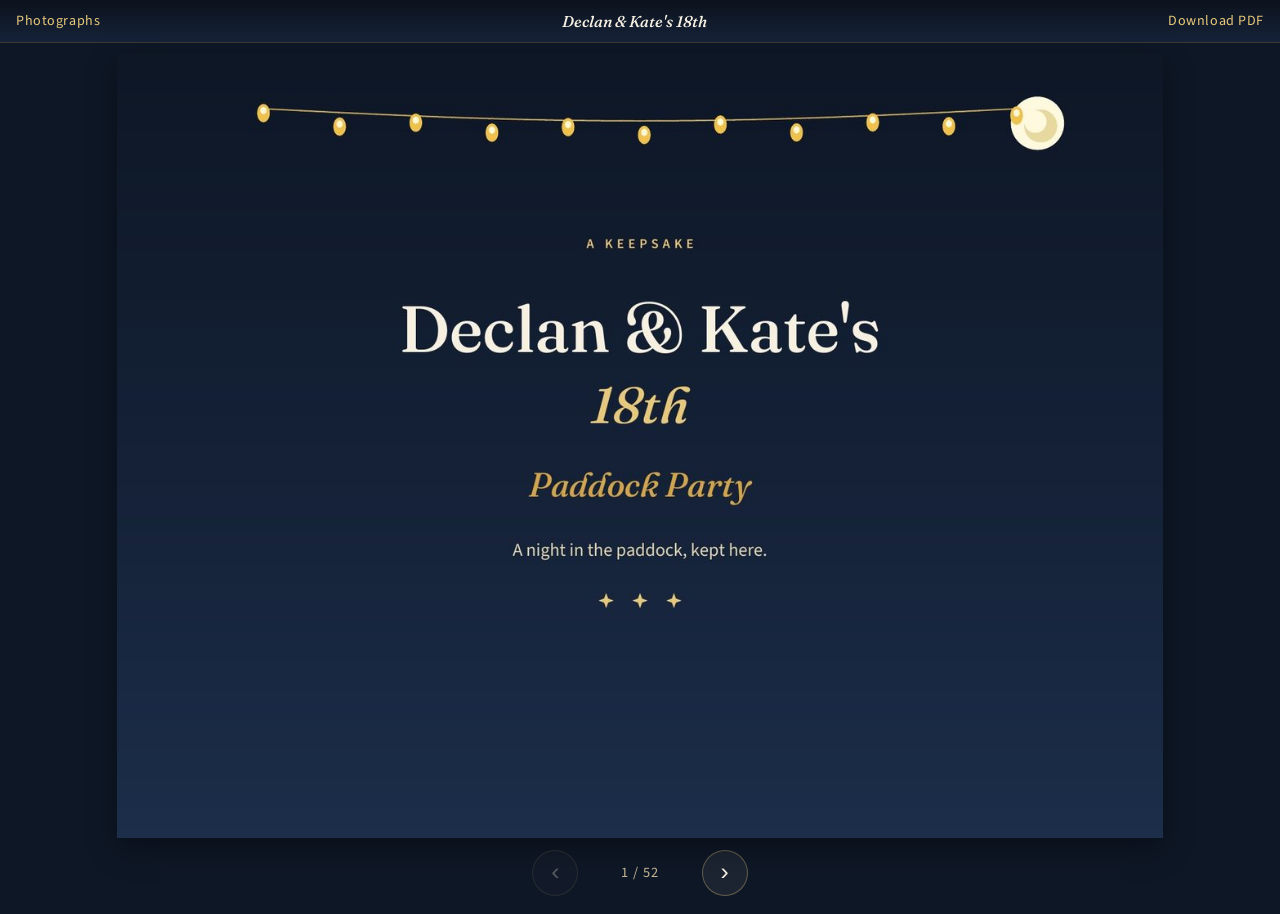
<file: book/index.html>
<!DOCTYPE html>
<html lang="en">
<head>
  <meta charset="utf-8">
  <meta name="viewport" content="width=device-width, initial-scale=1">
  <meta name="robots" content="noindex, nofollow">
  <title>Declan &amp; Kate's 18th — Paddock Party</title>
  <style>
    @font-face {
      font-family: 'Fraunces';
      font-style: italic;
      font-weight: 500;
      font-display: swap;
      src: url('../fonts/fraunces-italic-500-latin.woff2') format('woff2');
    }
    @font-face {
      font-family: 'Source Sans 3';
      font-style: normal;
      font-weight: 400;
      font-display: swap;
      src: url('../fonts/sourcesans3-normal-400-latin.woff2') format('woff2');
    }
    :root {
      --navy: #0e1726;
      --sky: #152238;
      --gold: #d4a44a;
      --gold-soft: #e8c87a;
      --cream: #f7f1e4;
      --muted: #c9b894;
    }
    * { box-sizing: border-box; }
    html, body {
      margin: 0;
      min-height: 100%;
      background: var(--navy);
      color: var(--cream);
      font-family: "Source Sans 3", "Segoe UI", "Helvetica Neue", sans-serif;
    }
    body {
      min-height: 100dvh;
      display: flex;
      flex-direction: column;
    }
    header {
      display: flex;
      align-items: center;
      justify-content: space-between;
      gap: 0.75rem;
      padding: 0.7rem 1rem;
      background: linear-gradient(180deg, #0c121c, var(--sky));
      border-bottom: 1px solid rgba(232, 200, 122, 0.22);
    }
    header a {
      color: var(--gold-soft);
      text-decoration: none;
      font-size: 0.88rem;
      letter-spacing: 0.04em;
      white-space: nowrap;
    }
    header a:hover, header a:focus-visible {
      color: #fff;
      text-decoration: underline;
      text-underline-offset: 3px;
    }
    header .title {
      font-family: Fraunces, Georgia, "Palatino Linotype", Palatino, "Times New Roman", serif;
      font-style: italic;
      font-weight: 500;
      font-size: 0.98rem;
      color: var(--cream);
      text-align: center;
      flex: 1 1 auto;
      min-width: 0;
      overflow: hidden;
      text-overflow: ellipsis;
      white-space: nowrap;
    }
    .stage {
      flex: 1 1 auto;
      display: flex;
      align-items: center;
      justify-content: center;
      padding: 0.6rem 0.4rem 0.2rem;
      position: relative;
      min-height: 0;
    }
    .page-wrap {
      width: min(100%, 1200px);
      height: 100%;
      display: flex;
      align-items: center;
      justify-content: center;
      touch-action: pan-y;
    }
    .page-wrap img {
      display: block;
      width: auto;
      height: auto;
      max-width: 100%;
      max-height: calc(100dvh - 7.2rem);
      background: #1c2e4a;
      box-shadow: 0 10px 28px rgba(0, 0, 0, 0.35);
      user-select: none;
      -webkit-user-drag: none;
    }
    .nav {
      display: flex;
      align-items: center;
      justify-content: center;
      gap: 1.1rem;
      padding: 0.55rem 1rem 1.15rem;
    }
    .nav button {
      appearance: none;
      border: 1px solid rgba(232, 200, 122, 0.35);
      background: rgba(255, 255, 255, 0.06);
      color: var(--cream);
      width: 46px;
      height: 46px;
      border-radius: 50%;
      font-size: 1.55rem;
      line-height: 1;
      cursor: pointer;
    }
    .nav button:hover, .nav button:focus-visible {
      border-color: var(--gold);
      background: rgba(212, 164, 74, 0.22);
      outline: none;
    }
    .nav button:disabled {
      opacity: 0.3;
      cursor: default;
    }
    .counter {
      min-width: 5.5rem;
      text-align: center;
      color: var(--muted);
      font-variant-numeric: tabular-nums;
      letter-spacing: 0.06em;
      font-size: 0.9rem;
    }
    @media (prefers-reduced-motion: reduce) {
      .page-wrap img { transition: none; }
    }
  </style>
</head>
<body>
  <header>
    <a href="../">Photographs</a>
    <span class="title">Declan &amp; Kate's 18th</span>
    <a href="../ebook/Paddock-Party-18th.pdf" download>Download PDF</a>
  </header>
  <div class="stage">
    <div class="page-wrap">
      <img id="page" alt="Photo book page 1" width="1200" height="900">
    </div>
  </div>
  <div class="nav">
    <button type="button" id="prev" aria-label="Previous page">&#8249;</button>
    <div class="counter" id="counter">1 / 52</div>
    <button type="button" id="next" aria-label="Next page">&#8250;</button>
  </div>
  <script>
  (function () {
    const PAGES = ["001.jpg", "002.jpg", "003.jpg", "004.jpg", "005.jpg", "006.jpg", "007.jpg", "008.jpg", "009.jpg", "010.jpg", "011.jpg", "012.jpg", "013.jpg", "014.jpg", "015.jpg", "016.jpg", "017.jpg", "018.jpg", "019.jpg", "020.jpg", "021.jpg", "022.jpg", "023.jpg", "024.jpg", "025.jpg", "026.jpg", "027.jpg", "028.jpg", "029.jpg", "030.jpg", "031.jpg", "032.jpg", "033.jpg", "034.jpg", "035.jpg", "036.jpg", "037.jpg", "038.jpg", "039.jpg", "040.jpg", "041.jpg", "042.jpg", "043.jpg", "044.jpg", "045.jpg", "046.jpg", "047.jpg", "048.jpg", "049.jpg", "050.jpg", "051.jpg", "052.jpg"];
    const img = document.getElementById("page");
    const prev = document.getElementById("prev");
    const next = document.getElementById("next");
    const counter = document.getElementById("counter");
    let i = 0;
    let startX = null;

    function preload(n) {
      if (n < 0 || n >= PAGES.length) return;
      const el = new Image();
      el.src = "pages/" + PAGES[n];
    }
    function show(n) {
      i = Math.max(0, Math.min(PAGES.length - 1, n));
      img.src = "pages/" + PAGES[i];
      img.alt = "Photo book page " + (i + 1);
      counter.textContent = (i + 1) + " / " + PAGES.length;
      prev.disabled = i === 0;
      next.disabled = i === PAGES.length - 1;
      preload(i + 1);
      preload(i - 1);
    }
    prev.addEventListener("click", function () { show(i - 1); });
    next.addEventListener("click", function () { show(i + 1); });
    document.addEventListener("keydown", function (e) {
      if (e.key === "ArrowLeft") show(i - 1);
      if (e.key === "ArrowRight") show(i + 1);
      if (e.key === "Home") show(0);
      if (e.key === "End") show(PAGES.length - 1);
    });
    const wrap = img.parentElement;
    wrap.addEventListener("touchstart", function (e) {
      if (e.changedTouches[0]) startX = e.changedTouches[0].clientX;
    }, { passive: true });
    wrap.addEventListener("touchend", function (e) {
      if (startX == null || !e.changedTouches[0]) return;
      const dx = e.changedTouches[0].clientX - startX;
      startX = null;
      if (dx > 50) show(i - 1);
      if (dx < -50) show(i + 1);
    }, { passive: true });
    show(0);
  })();
  </script>
</body>
</html>
</file>
